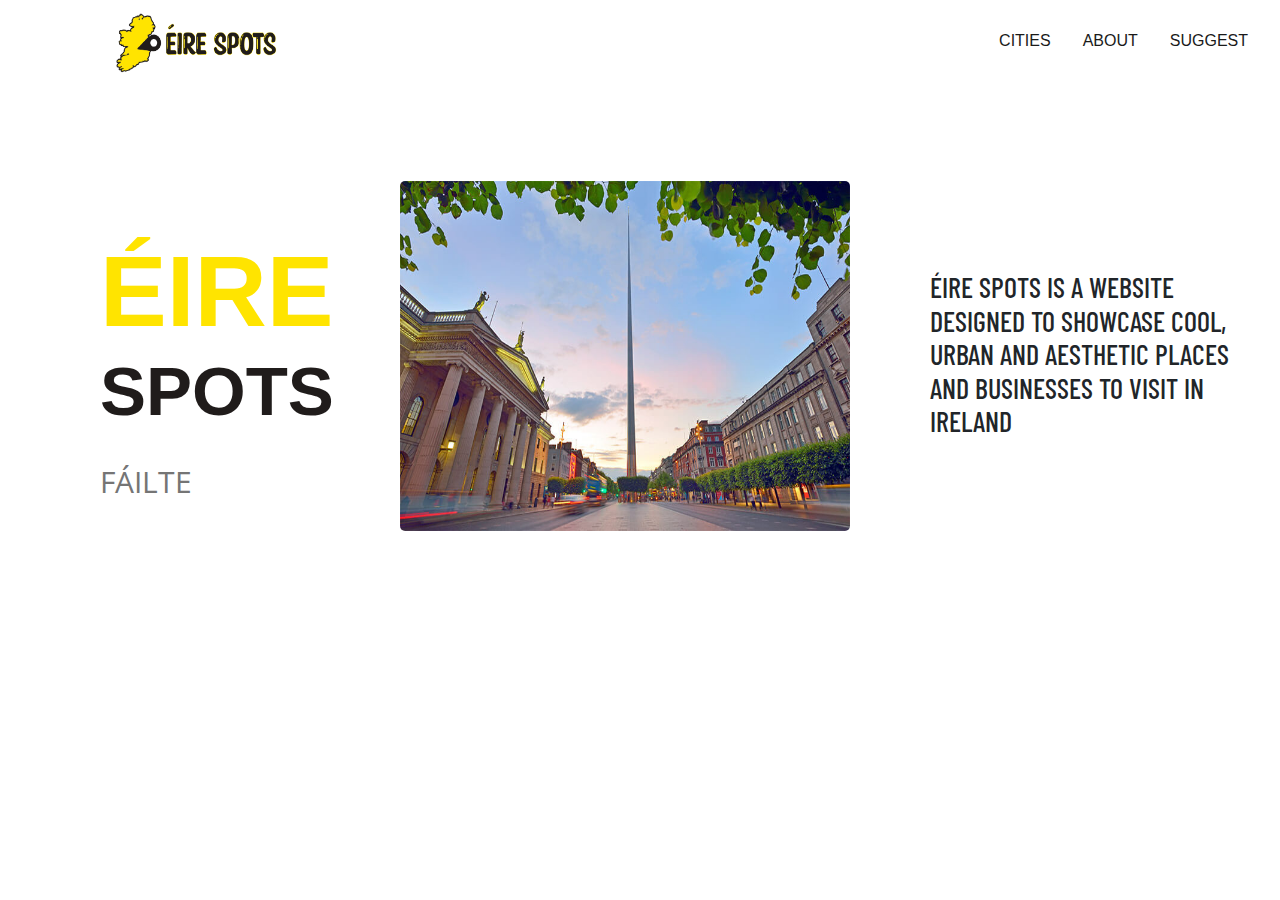
<file: index.html>
<!DOCTYPE html>
    <html lang="en">
	    <head>
            <link href="https://fonts.googleapis.com/css2?family=Open+Sans+Condensed:wght@300&display=swap" rel="stylesheet">
            <link href="https://fonts.googleapis.com/css2?family=Barlow+Condensed:wght@100&display=swap" rel="stylesheet">       
            <link rel="icon" href="logo.png">
	    	<title>Éire spots | Home</title>
	    	<meta charset="UTF-8">
            <meta http-equiv="X-UA-Compatible" content="IE=edge">
            <meta name="viewport" content="width=device-width, initial-scale=1">
		    <link rel="stylesheet" href="style.css">
            <link rel="stylesheet" href="https://cdn.jsdelivr.net/npm/bootstrap@4.5.3/dist/css/bootstrap.min.css">
		    <script src="nav.js" defer=></script>
	    </head>
	
	    <body>
		    <nav class="navbar">
                <a href="index.html"> <div class="brand-title"> <img class="logo" src="mainlogo.png"> </img> </div> </a>
			    <a href="#" class="toggle-button">
				    <span class="bar"></span>
				    <span class="bar"></span>
				    <span class="bar"></span>
			    </a>
			    <div class="navbar-links">
				    <ul>
					    <li> <a href="city.html">CITIES</a> </li>
					    <li> <a href="about.html">ABOUT </a> </li>
					    <li> <a href="suggest.html">SUGGEST</a> </li>
				    </ul>
		    </nav>

            
                    <div class="maintextdiv">
                        <h1 class="bothtext"><span class="eire"> ÉIRE</span> <br> <span class="spots"> SPOTS</span></h1>
                        <p class="failte"> FÁILTE</p>
                    </div>
                    <div class="imgdiv">
                        <img class="homeimg" src="home.jpg"> </img>
                    </div>
                        <div class="homeparadiv">
                             <h3 class="homeparatext">Éire spots is a website designed to showcase cool, urban and aesthetic places and businesses to visit in Ireland</h3>
                        </div>
                    </div>
	    </body>
	
</html>
</file>
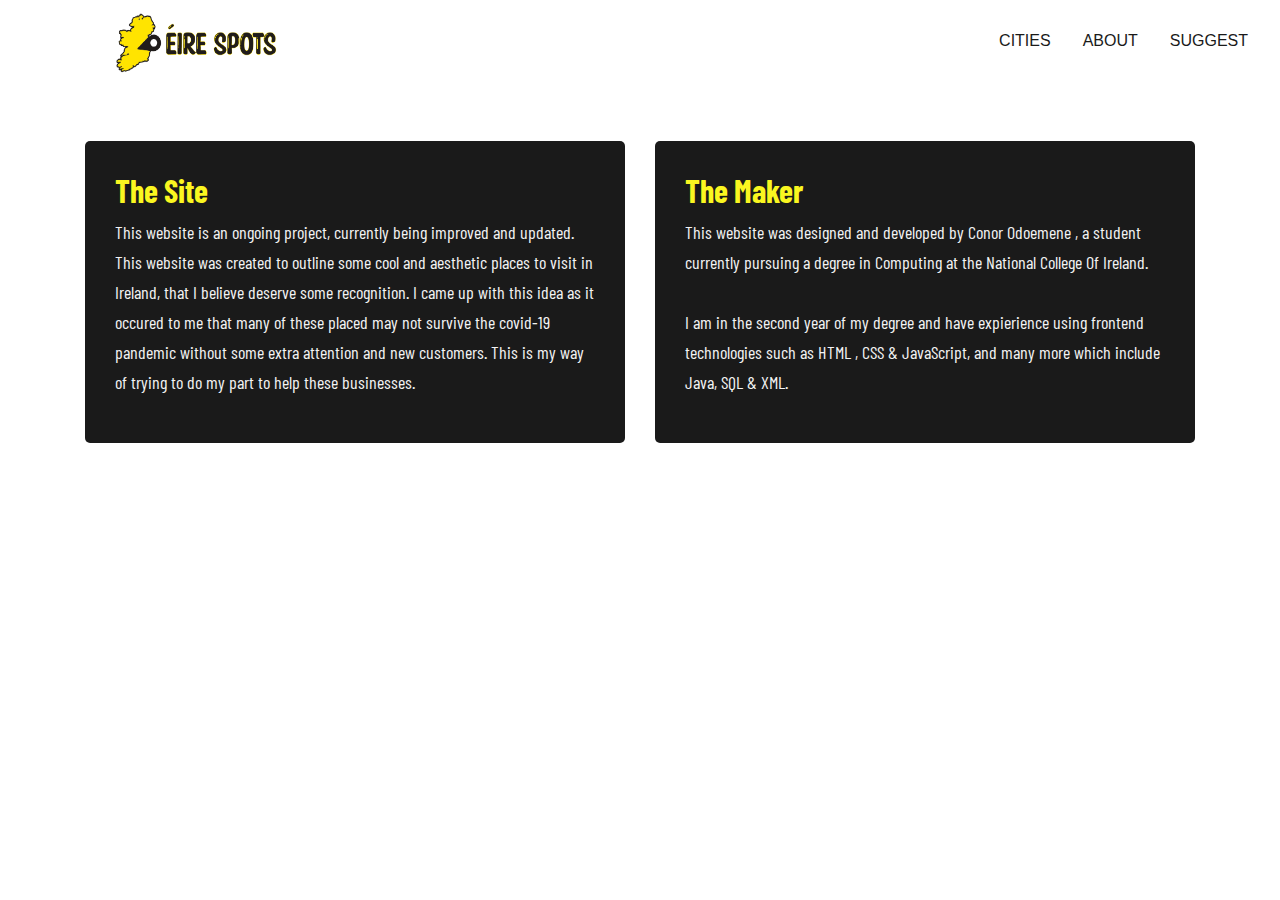
<file: about.html>
<!DOCTYPE html>
    <html lang="en">
	    <head>
            <link href="https://fonts.googleapis.com/css2?family=Barlow+Condensed&display=swap" rel="stylesheet">
            <link href="https://fonts.googleapis.com/css2?family=Barlow+Condensed:wght@100&display=swap" rel="stylesheet">       
            <link rel="icon" href="logo.png">
	    	<title>Éire spots | About</title>
	    	<meta charset="UTF-8">
            <meta http-equiv="X-UA-Compatible" content="IE=edge">
            <meta name="viewport" content="width=device-width, initial-scale=1">
		    <link rel="stylesheet" href="about.css">
            <link rel="stylesheet" href="https://cdn.jsdelivr.net/npm/bootstrap@4.5.3/dist/css/bootstrap.min.css">
		    <script src="nav.js" defer=></script>
	    </head>
	
	    <body>
		    <nav class="navbar">
			   <a href="index.html"> <div class="brand-title"> <img class="logo" src="mainlogo.png"> </img> </div> </a>
			    <a href="#" class="toggle-button">
				    <span class="bar"></span>
				    <span class="bar"></span>
				    <span class="bar"></span>
			    </a>
			    <div class="navbar-links">
				    <ul>
					    <li> <a href="city.html">CITIES</a> </li>
					    <li> <a href="about.html">ABOUT </a> </li>
					    <li> <a href="suggest.html">SUGGEST</a> </li>
				    </ul>
		    </nav>

            <div class="container">
                <div class="row">
                    <div class="col-sm-6">
                        <div class="left">
                            <h2>The Site</h2>   
                            <p>This website is an ongoing project, currently being improved and updated. This website was created  to outline some cool and aesthetic places to visit in Ireland, that I believe deserve some recognition. I came up with this idea as it occured to me that many of these placed may not survive the covid-19 pandemic without some extra attention and new customers. This is my way of trying to do my part to help these businesses.</p>
                        </div>
                    </div>
    
                    <div class="col-sm-6">
                        <div class="right">
                            <h2>The Maker</h2>
                            <p>This website was designed and developed by Conor Odoemene , a student currently pursuing a degree in Computing at the National College Of Ireland.<br><br> I am in the second year of my degree and have expierience using frontend technologies such as HTML , CSS & JavaScript, and many more which include Java, SQL & XML. </p>
                        </div>
                    </div>
                </div>
            </div>

	    </body>
	
</html>
</file>
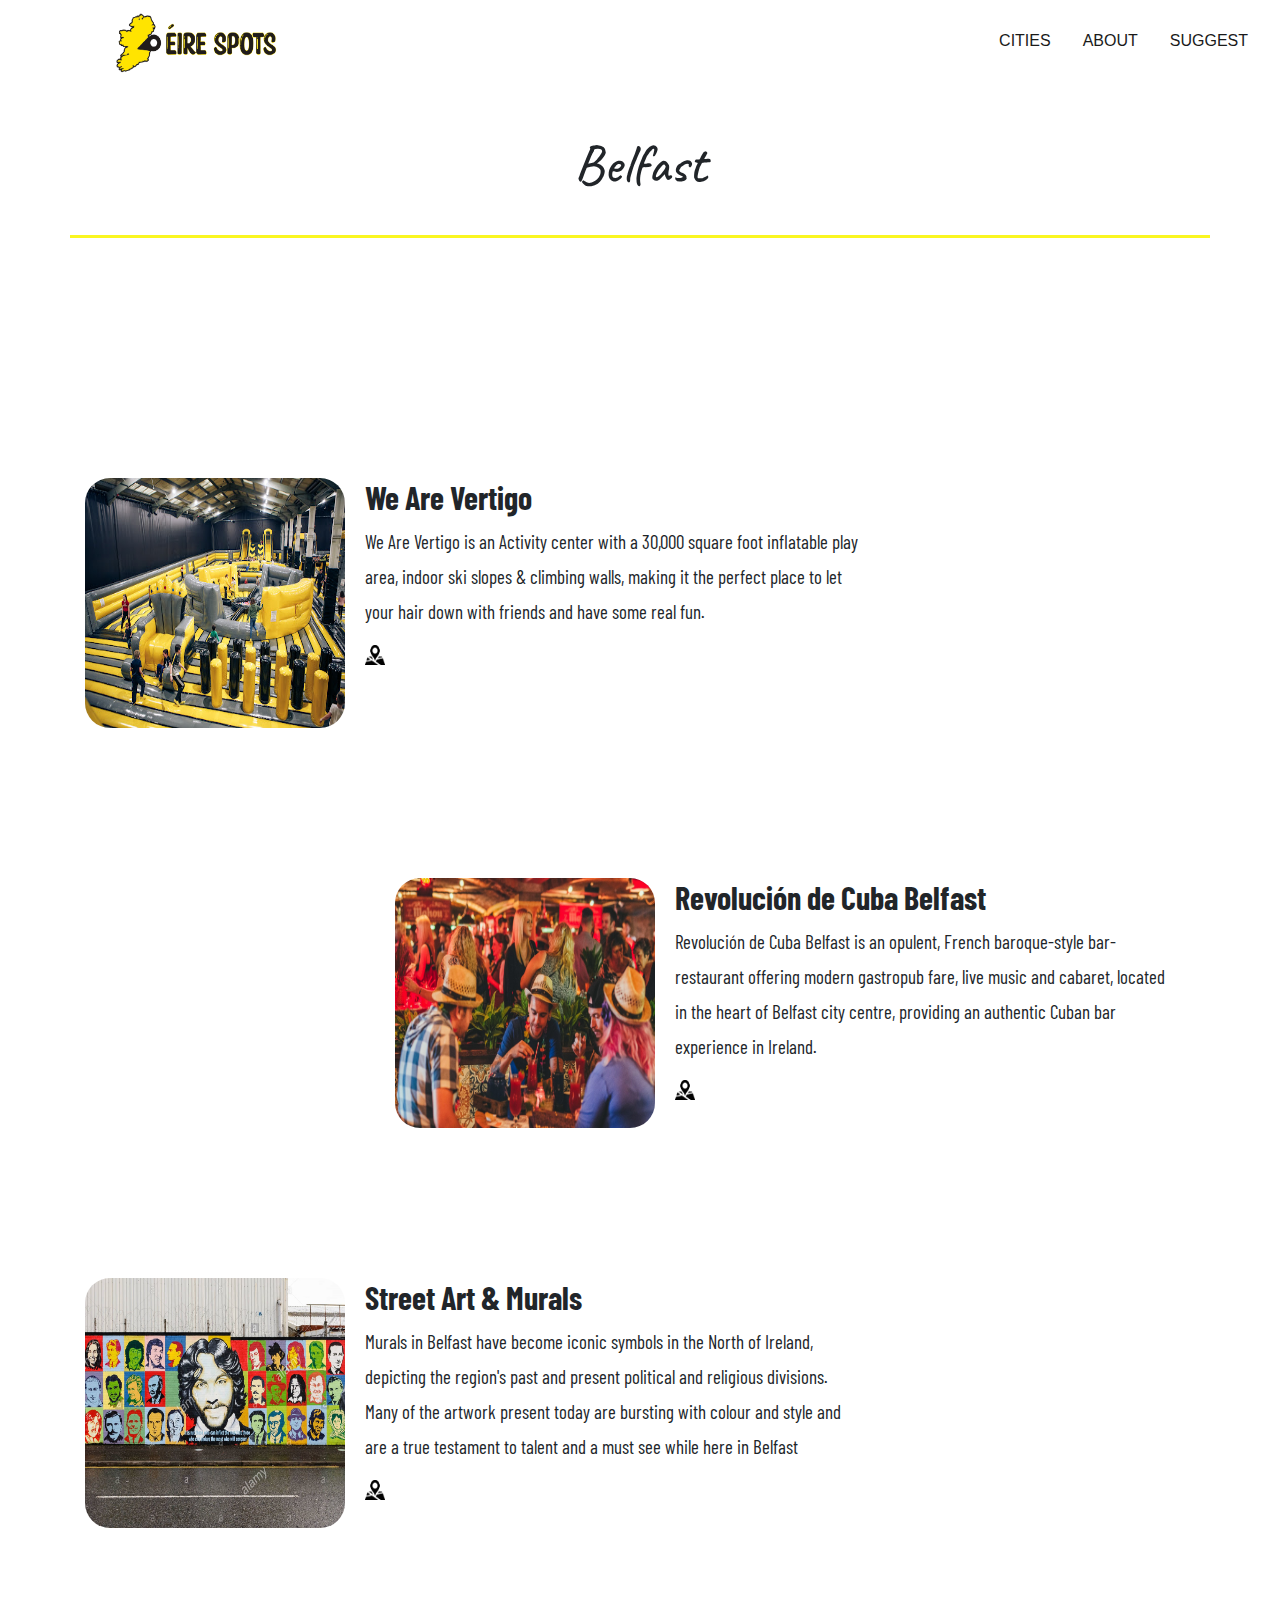
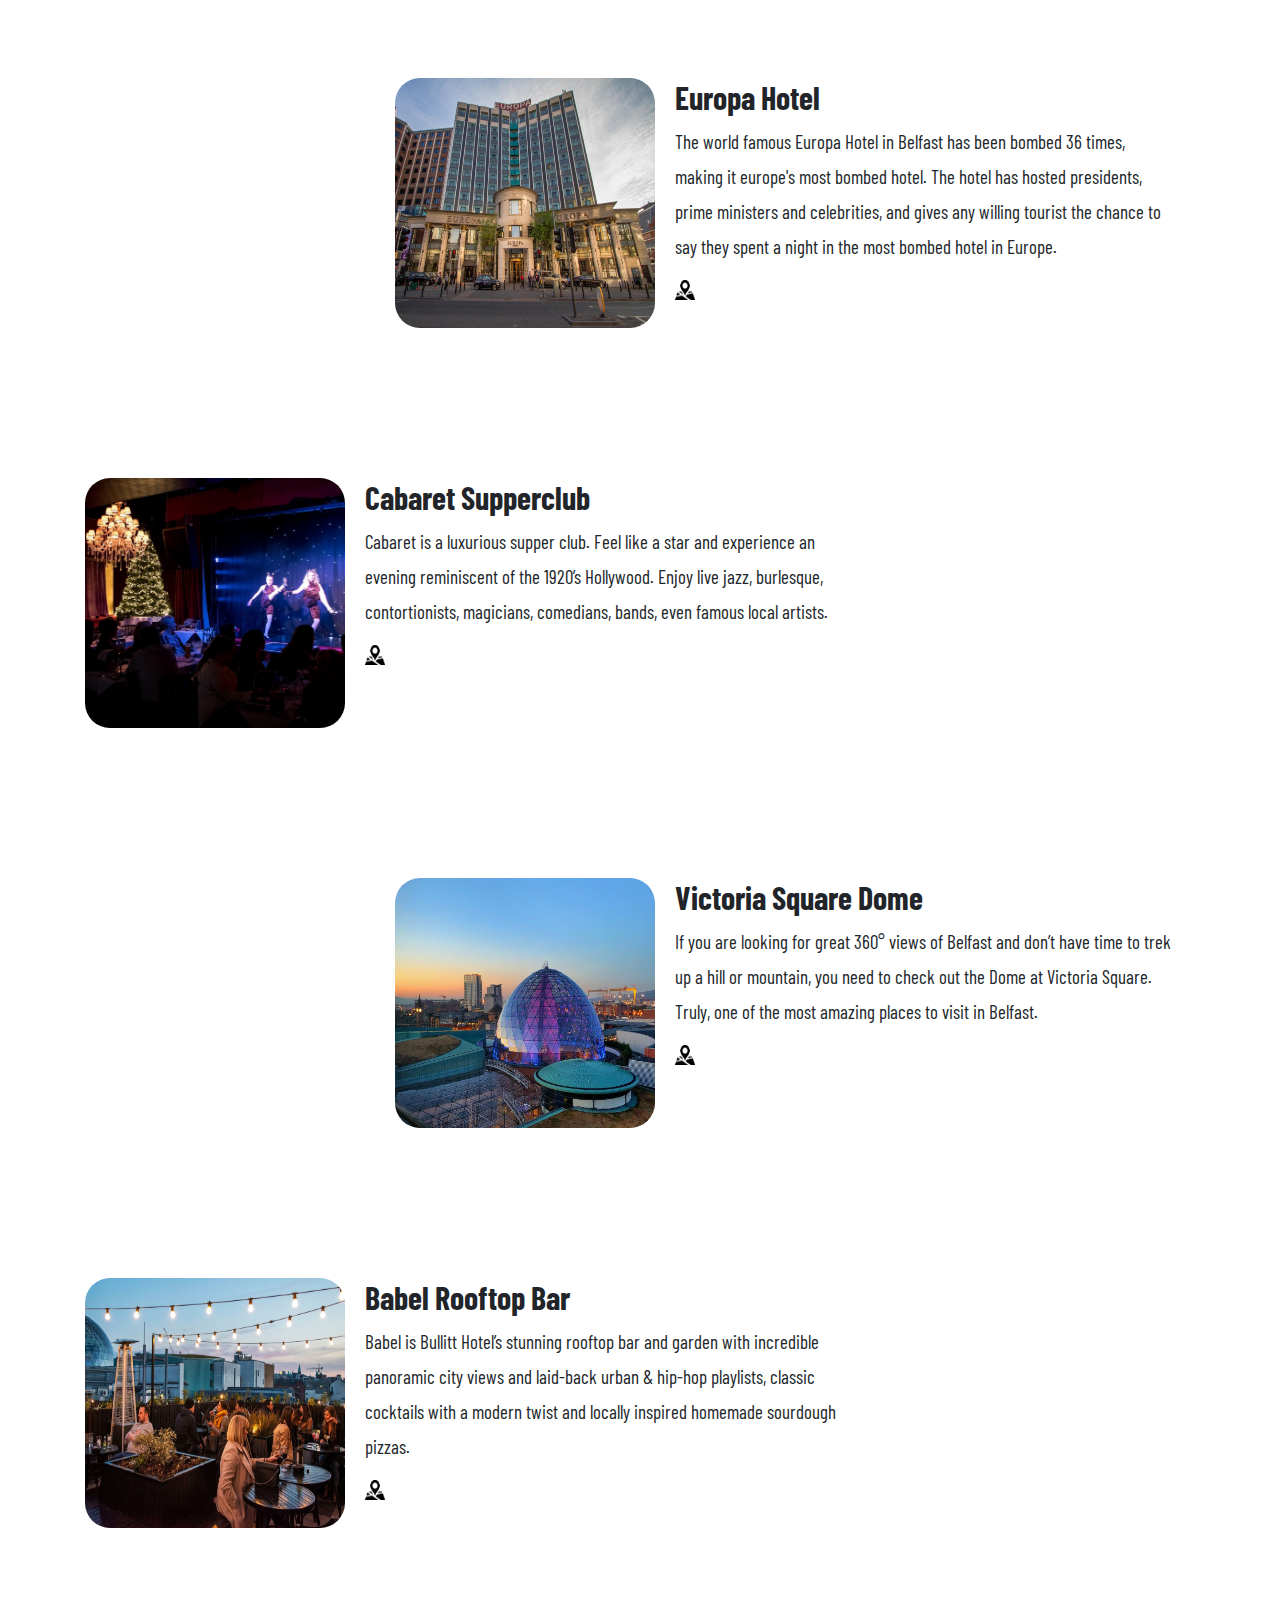
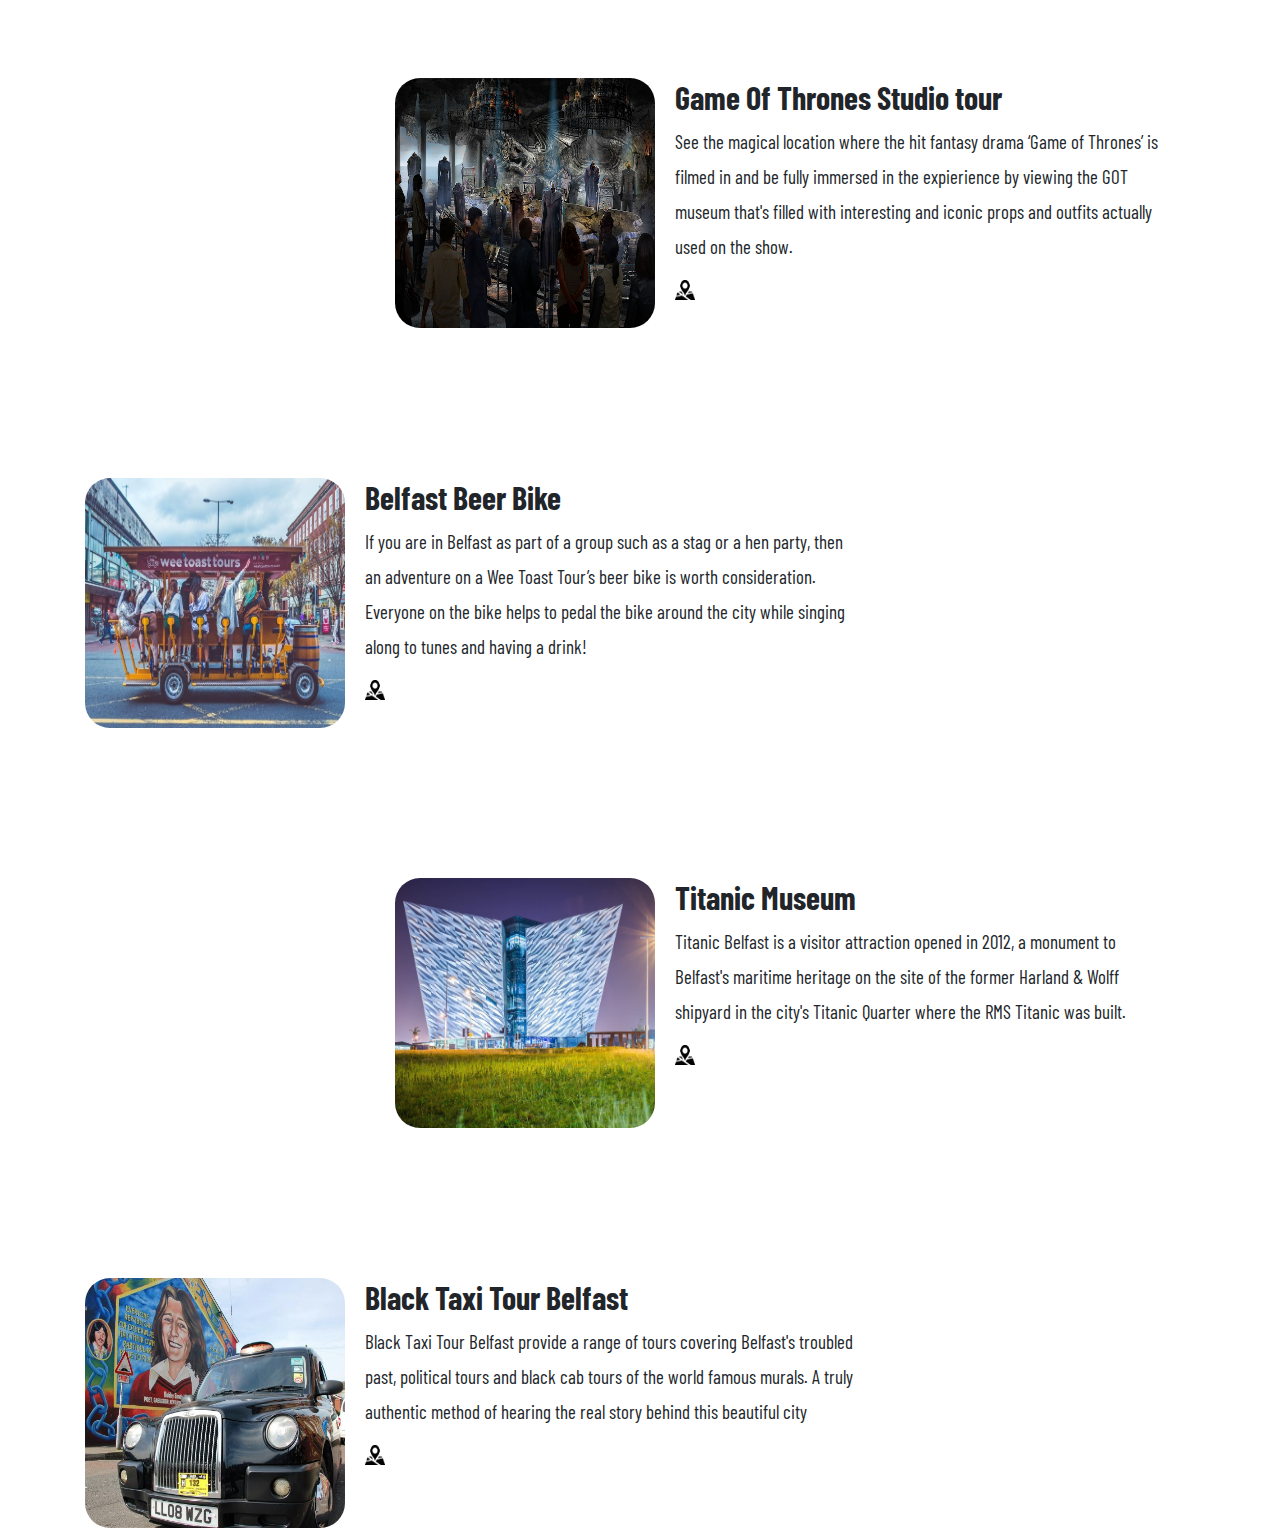
<file: belfast.html>
<!DOCTYPE html>
    <html lang="en">
	    <head>
            <link href="https://fonts.googleapis.com/css2?family=Barlow+Condensed&display=swap" rel="stylesheet">
            <link href="https://fonts.googleapis.com/css2?family=Barlow+Condensed:wght@100&display=swap" rel="stylesheet">       
            <link rel="icon" href="logo.png">
	    	<title>Éire spots | Belfast </title>
	    	<meta charset="UTF-8">
            <meta http-equiv="X-UA-Compatible" content="IE=edge">
            <meta name="viewport" content="width=device-width, initial-scale=1">
		    <link rel="stylesheet" href="belfast.css">
            <link rel="stylesheet" href="https://cdn.jsdelivr.net/npm/bootstrap@4.5.3/dist/css/bootstrap.min.css">
		    <script src="nav.js" defer=></script>
	    </head>
	
	    <body> 
		    <nav class="navbar">
			   <a href="index.html"> <div class="brand-title"> <img class="logo" src="mainlogo.png"> </img> </div> </a>
			    <a href="#" class="toggle-button">
				    <span class="bar"></span>
				    <span class="bar"></span>
				    <span class="bar"></span>
			    </a>
			    <div class="navbar-links">
				    <ul>
					    <li> <a href="city.html">CITIES</a> </li>
					    <li> <a href="about.html">ABOUT </a> </li>
					    <li> <a href="suggest.html">SUGGEST</a> </li>
				    </ul>
		    </nav>

            <div class="container">
                <div class="row top">
                    <div class="dublin col-sm-12">
                        <h1>Belfast</h1>
                    </div>
                </div>

                        <div class="vertigo innerdiv">
                            <img class="vertigoimg imgs" src="vertigo.jpg">
                            <h2>We Are Vertigo</h2>
                            <p>We Are Vertigo is an Activity center with a 30,000 square foot inflatable play area, indoor ski slopes & climbing walls, making it the perfect place to let your hair down with friends and have some real fun.</p>
                            <a href="#"> <img class="pinimg" src="pin.png"> </a>
                        </div>

                
                        <div class="cuba innerdiv">
                            <img class="cubaimg imgs" src="cuba.jpg">
                            <h2>Revolución de Cuba Belfast</h2>
                            <p>Revolución de Cuba Belfast is an opulent, French baroque-style bar-restaurant offering modern gastropub fare, live music and cabaret, located in the heart of Belfast city centre, providing an authentic Cuban bar experience in Ireland.</p>
                            <a href="#"> <img class="pinimg" src="pin.png"> </a>
                        </div>


                        <div class="murals innerdiv">
                            <img class="muralsimg imgs" src="murals.jpg">
                            <h2>Street Art & Murals</h2>
                            <p>Murals in Belfast have become iconic symbols in the North of Ireland, depicting the region's past and present political and religious divisions. Many of the artwork present today are bursting with colour and style and are a true testament to talent and a must see while here in Belfast</p>
                            <a href="#"> <img class="pinimg" src="pin.png"> </a>
                        </div>

                        <div class="europa innerdiv">
                            <img class="europaimg imgs" src="europa.jpg">
                            <h2>Europa Hotel</h2>
                            <p>The world famous Europa Hotel in Belfast has been bombed 36 times, making it europe's most bombed hotel. The hotel has hosted presidents, prime ministers and celebrities, and gives any willing tourist the chance to say they spent a night in the most bombed hotel in Europe.</p>
                            <a href="#"> <img class="pinimg" src="pin.png"> </a>
                        </div>

                        <div class="cabaret innerdiv">
                            <img class="cabaretimg imgs" src="cabaret.jpg">
                            <h2>Cabaret Supperclub</h2>
                            <p>Cabaret is a luxurious supper club. Feel like a star and experience an evening reminiscent of the 1920’s Hollywood. Enjoy live jazz, burlesque, contortionists, magicians, comedians, bands, even famous local artists.</p>
                            <a href="#"> <img class="pinmar pinimg" src="pin.png"> </a>
                        </div>

                        <div class="dome innerdiv">
                            <img class="domeimg imgs" src="dome.jpg">
                            <h2>Victoria Square Dome</h2>
                            <p>If you are looking for great 360° views of Belfast and don’t have time to trek up a hill or mountain, you need to check out the Dome at Victoria Square. Truly, one of the most amazing places to visit in Belfast.</p>
                            <a href="#"> <img class="pinmar pinimg" src="pin.png"> </a>
                        </div>

                        <div class="babel innerdiv">
                            <img class="babelimg imgs" src="babel.jpg">
                            <h2>Babel Rooftop Bar</h2>
                            <p>Babel is Bullitt Hotel’s stunning rooftop bar and garden with incredible panoramic city views and laid-back urban & hip-hop playlists, classic cocktails with a modern twist and locally inspired homemade sourdough pizzas.</p>
                            <a href="#"> <img class="pinmar pinimg" src="pin.png"> </a>
                        </div>

                        <div class="got innerdiv">
                            <img class="gotimg imgs" src="got.png">
                            <h2>Game Of Thrones Studio tour</h2>
                            <p>See the magical location where the hit fantasy drama ‘Game of Thrones’ is filmed in and be fully immersed in the expierience by viewing the GOT museum that's filled with interesting and iconic props and outfits actually used on the show.</p>
                            <a href="#"> <img class="pinimg" src="pin.png"> </a>
                        </div>

                        <div class="bike innerdiv">
                            <img class="bikeimg imgs" src="bike.jpg">
                            <h2>Belfast Beer Bike</h2>
                            <p>If you are in Belfast as part of a group such as a stag or a hen party, then an adventure on a Wee Toast Tour’s beer bike is worth consideration. Everyone on the bike helps to pedal the bike around the city while singing along to tunes and having a drink!</p>
                            <a href="#"> <img class="pinimg" src="pin.png"> </a>
                        </div>

                        <div class="titanic innerdiv">
                            <img class="titanicimg imgs" src="titanic.jpg">
                            <h2>Titanic Museum</h2>
                            <p>Titanic Belfast is a visitor attraction opened in 2012, a monument to Belfast's maritime heritage on the site of the former Harland & Wolff shipyard in the city's Titanic Quarter where the RMS Titanic was built.</p>
                            <a href="#"> <img class="pinimg" src="pin.png"> </a>
                        </div>

                        <div class="cab innerdiv">
                            <img class="cabimg imgs" src="cab.jpg">
                            <h2>Black Taxi Tour Belfast</h2>
                            <p>Black Taxi Tour Belfast provide a range of tours covering Belfast's troubled past, political tours and black cab tours of the world famous murals. A truly authentic method of hearing the real story behind this beautiful city</p>
                            <a href="#"> <img class="pinimg" src="pin.png"> </a>
                        </div>

            </div>
	    </body>
	
</html>
</file>
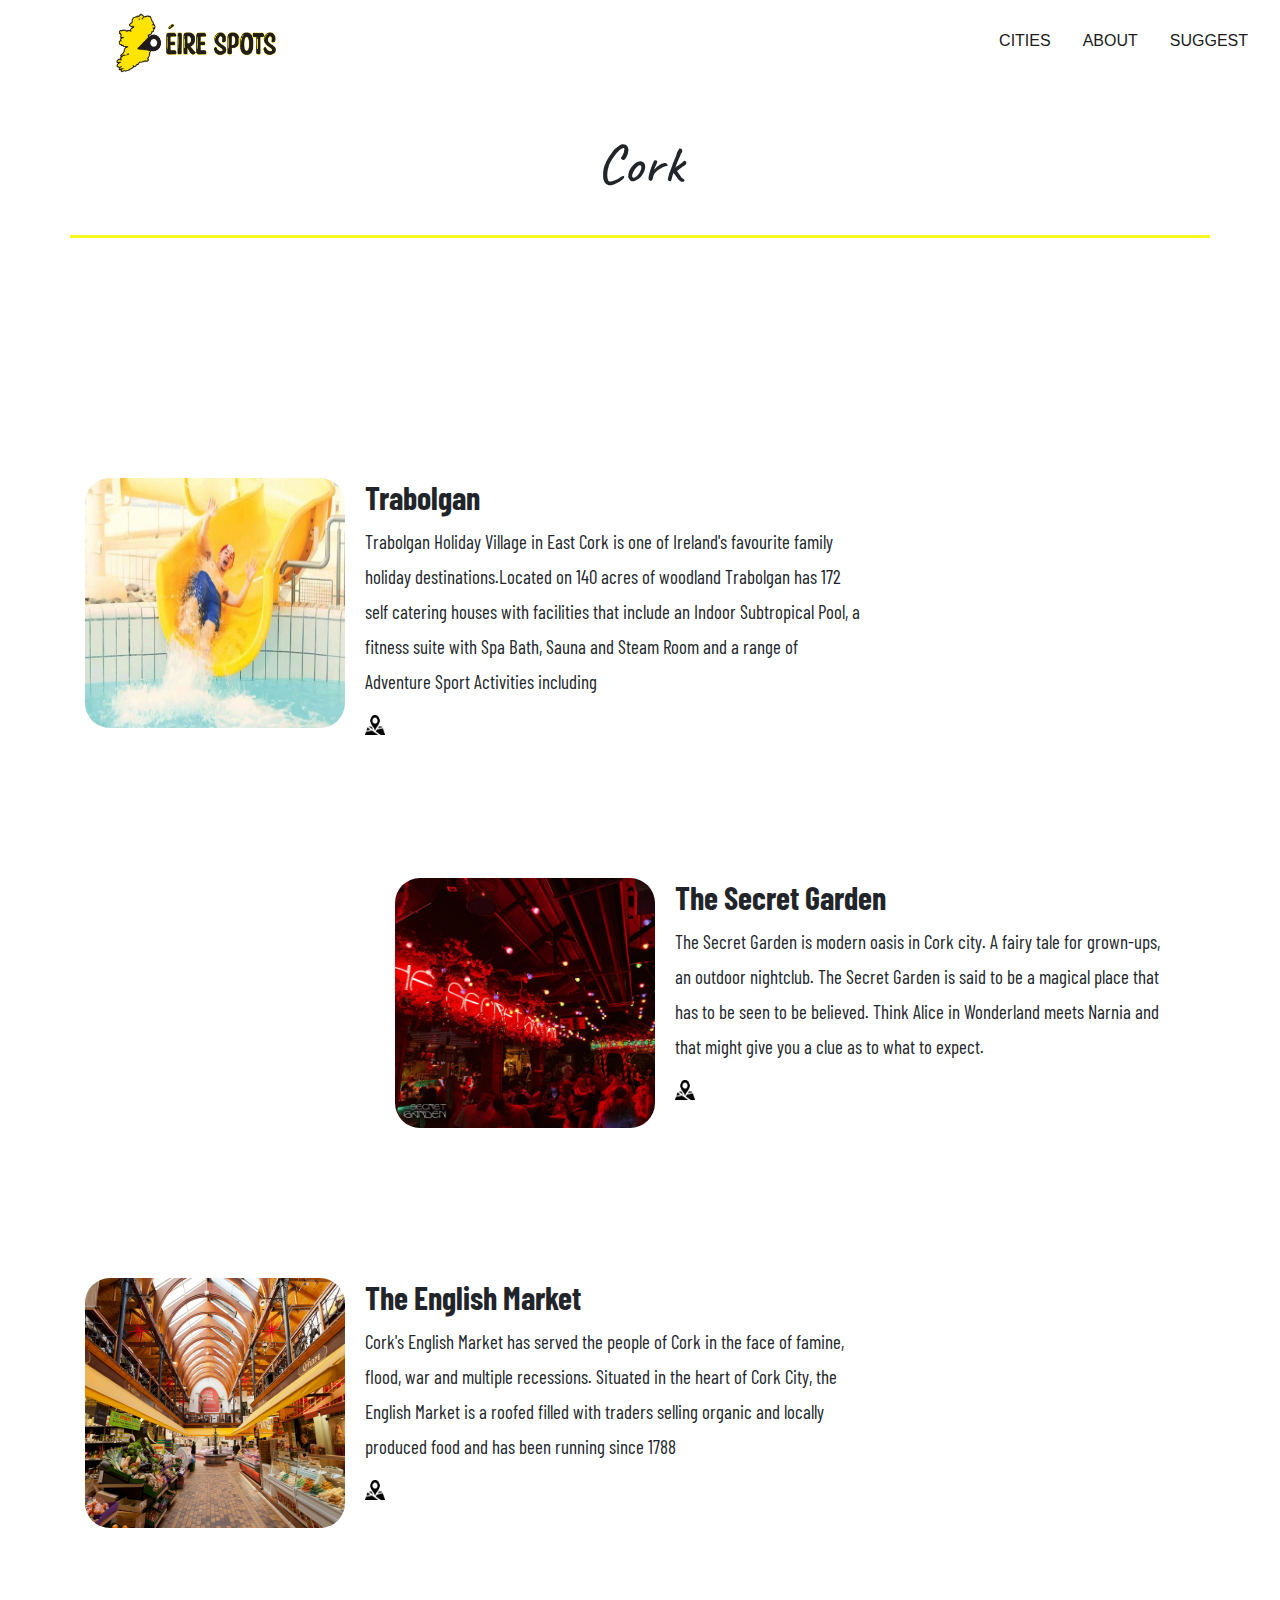
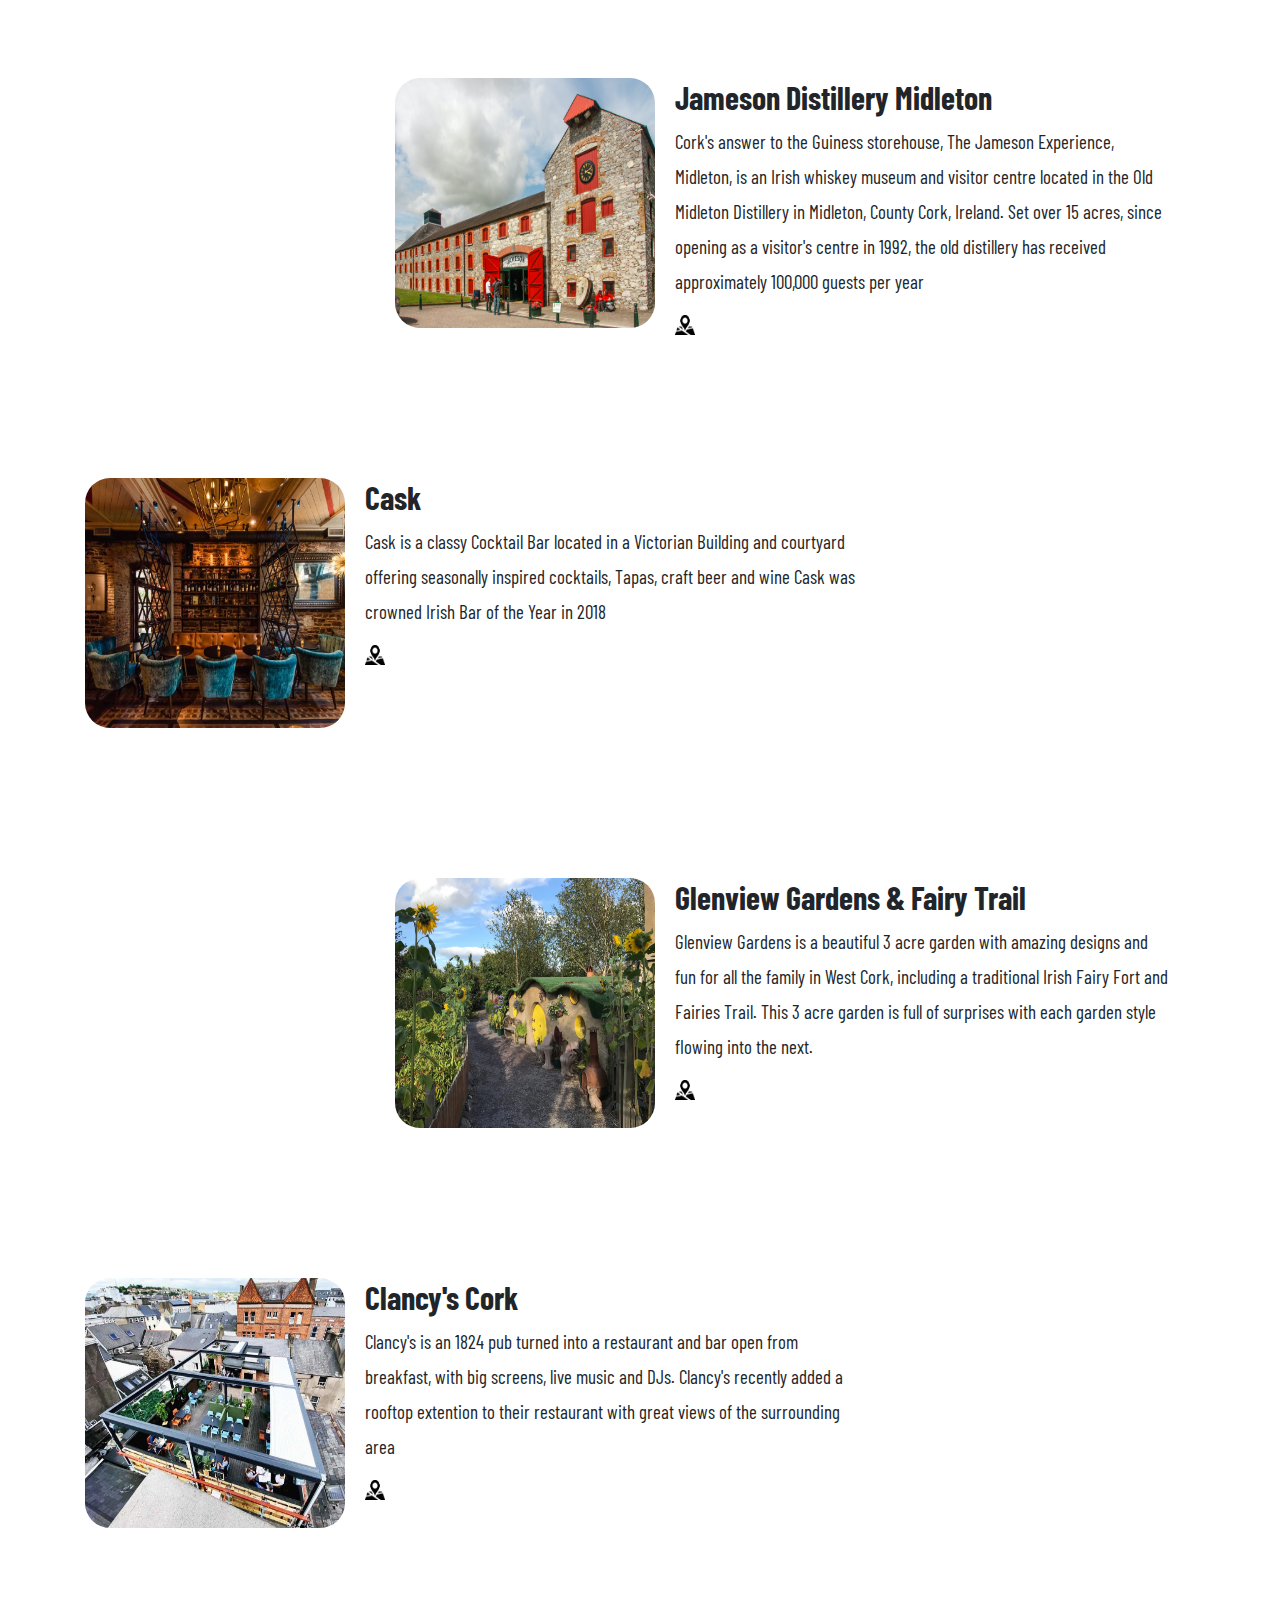
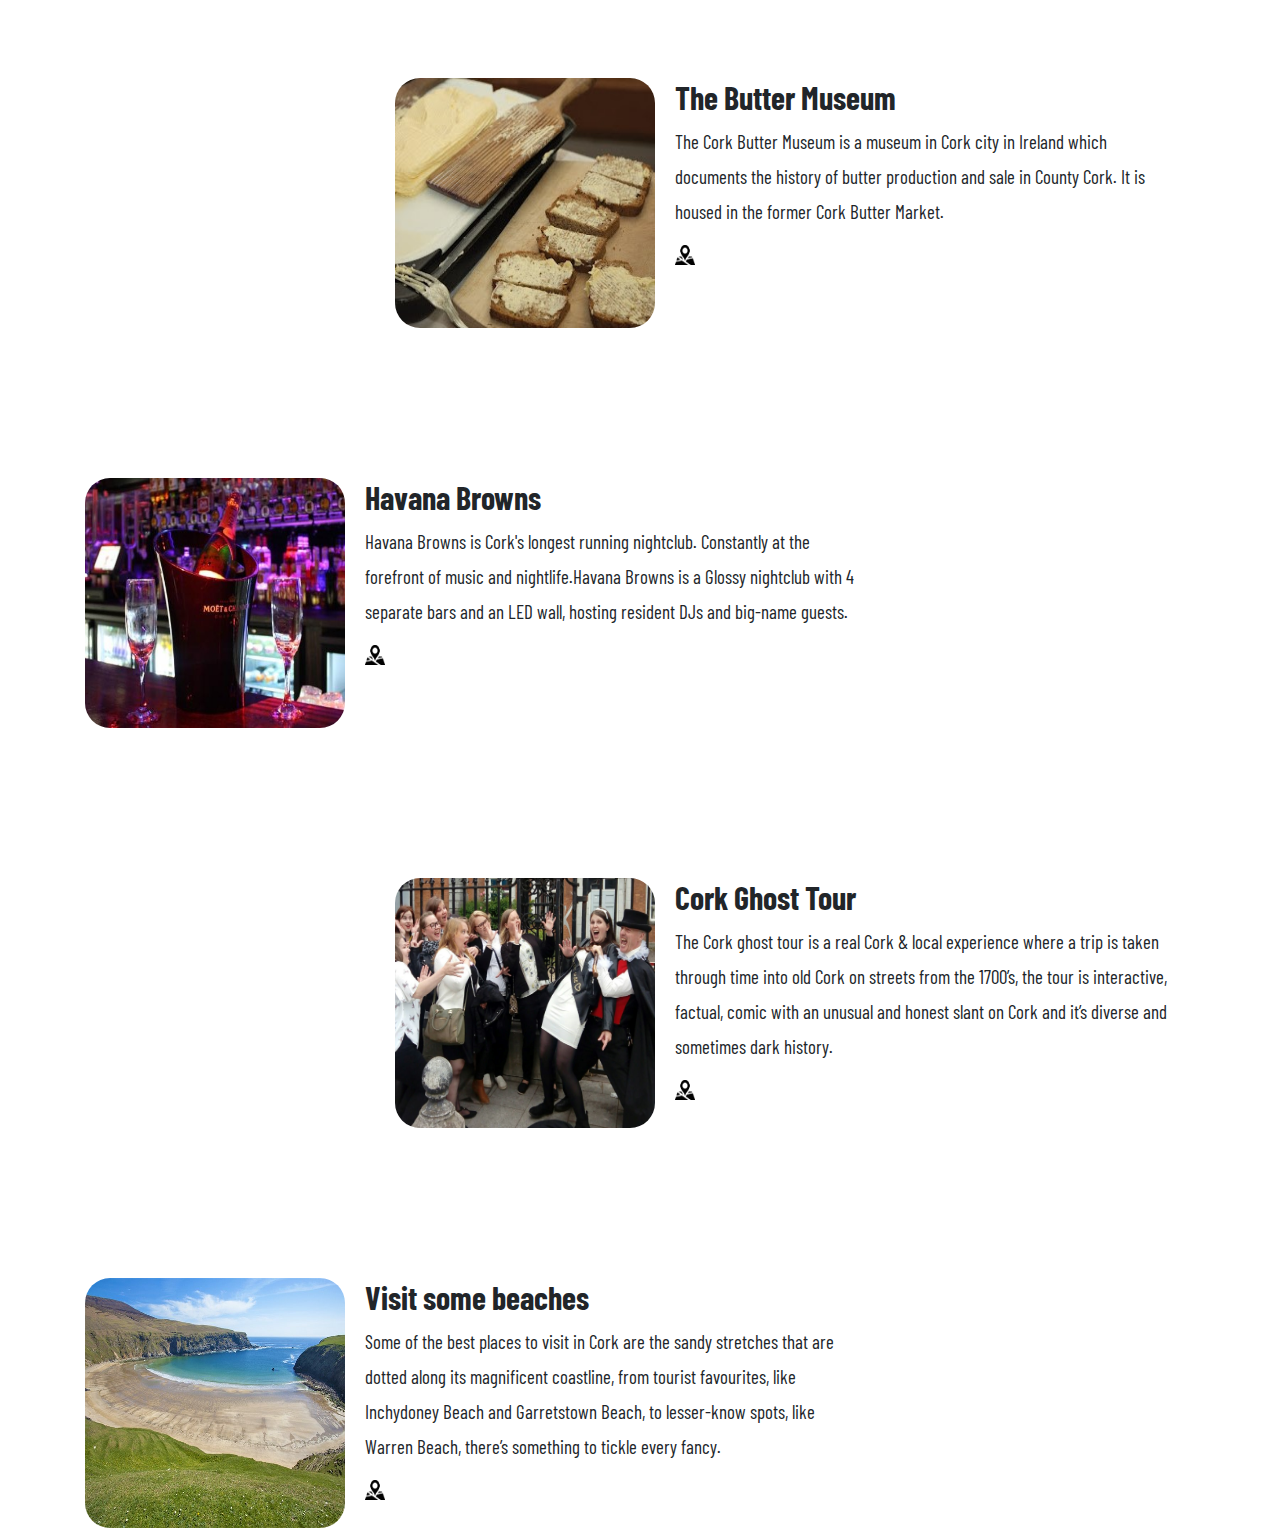
<file: cork.html>
<!DOCTYPE html>
<html lang="en">

<head>
    <link href="https://fonts.googleapis.com/css2?family=Barlow+Condensed&display=swap" rel="stylesheet">
    <link href="https://fonts.googleapis.com/css2?family=Barlow+Condensed:wght@100&display=swap" rel="stylesheet">
    <link rel="icon" href="logo.png">
    <title>Éire spots | Cork </title>
    <meta charset="UTF-8">
    <meta http-equiv="X-UA-Compatible" content="IE=edge">
    <meta name="viewport" content="width=device-width, initial-scale=1">
    <link rel="stylesheet" href="cork.css">
    <link rel="stylesheet" href="https://cdn.jsdelivr.net/npm/bootstrap@4.5.3/dist/css/bootstrap.min.css">
    <script src="nav.js" defer=></script>
</head>

<body>
    <nav class="navbar">
        <a href="index.html">
            <div class="brand-title"> <img class="logo" src="mainlogo.png"> </img> </div>
        </a>
        <a href="#" class="toggle-button">
            <span class="bar"></span>
            <span class="bar"></span>
            <span class="bar"></span>
        </a>
        <div class="navbar-links">
            <ul>
                <li> <a href="city.html">CITIES</a> </li>
                <li> <a href="about.html">ABOUT </a> </li>
                <li> <a href="suggest.html">SUGGEST</a> </li>
            </ul>
    </nav>

    <div class="container">
        <div class="row top">
            <div class="dublin col-sm-12">
                <h1>Cork</h1>
            </div>
        </div>

        <div class="trab innerdiv">
            <img class="trabimg imgs" src="trab.jpg">
            <h2>Trabolgan</h2>
            <p>Trabolgan Holiday Village in East Cork is one of Ireland's favourite family holiday destinations.Located
                on 140 acres of woodland Trabolgan has 172 self catering houses with facilities that include an Indoor
                Subtropical Pool, a fitness suite with Spa Bath, Sauna and Steam Room and a range of Adventure Sport
                Activities including
            </p>
            <a href="#"> <img class="pinimg" src="pin.png"> </a>
        </div>


        <div class="secret innerdiv">
            <img class="secretimg imgs" src="secret.jpg">
            <h2>The Secret Garden</h2>
            <p>The Secret Garden is modern oasis in Cork city. A fairy tale for grown-ups, an outdoor nightclub. The
                Secret Garden is said to be a magical place that has to be seen to be believed. Think Alice in
                Wonderland meets Narnia and that might give you a clue as to what to expect.</p>
            <a href="#"> <img class="pinimg" src="pin.png"> </a>
        </div>


        <div class="english innerdiv">
            <img class="englishimg imgs" src="english.jpg">
            <h2>The English Market</h2>
            <p>Cork's English Market has served the people of Cork in the face of famine, flood, war and multiple
                recessions. Situated in the heart of Cork City, the English Market is a roofed filled with traders
                selling organic and locally produced food and has been
                running since 1788</p>
            <a href="#"> <img class="pinimg" src="pin.png"> </a>
        </div>

        <div class="james innerdiv">
            <img class="jamesimg imgs" src="james.jpg">
            <h2>Jameson Distillery Midleton</h2>
            <p>Cork's answer to the Guiness storehouse, The Jameson Experience, Midleton, is an Irish whiskey museum and
                visitor centre located in the Old Midleton Distillery in Midleton, County Cork, Ireland. Set over 15
                acres, since opening as a visitor's centre in 1992, the old distillery has received approximately
                100,000 guests per year</p>
            <a href="#"> <img class="pinimg" src="pin.png"> </a>
        </div>

        <div class="cask innerdiv">
            <img class="caskimg imgs" src="cask.jpg">
            <h2>Cask</h2>
            <p>Cask is a classy Cocktail Bar located in a Victorian Building and courtyard offering seasonally inspired
                cocktails, Tapas, craft beer and wine Cask was crowned Irish Bar of the Year in 2018</p>
            <a href="#"> <img class="pinmar pinimg" src="pin.png"> </a>
        </div>

        <div class="fairy innerdiv">
            <img class="fairyimg imgs" src="fairy.jpg">
            <h2>Glenview Gardens & Fairy Trail</h2>
            <p>Glenview Gardens is a beautiful 3 acre garden with amazing designs and fun for all the family in West
                Cork, including a traditional Irish Fairy Fort and Fairies Trail. This 3 acre garden is full of
                surprises with each garden style flowing into the next.</p>
            <a href="#"> <img class="pinmar pinimg" src="pin.png"> </a>
        </div>

        <div class="clancys innerdiv">
            <img class="clancysimg imgs" src="clancys.jpg">
            <h2>Clancy's Cork</h2>
            <p>Clancy's is an 1824 pub turned into a restaurant and bar open from breakfast, with big screens, live
                music and DJs. Clancy's recently added a rooftop extention to their restaurant with great views of the
                surrounding area</p>
            <a href="#"> <img class="pinmar pinimg" src="pin.png"> </a>
        </div>

        <div class="butter innerdiv">
            <img class="butterimg imgs" src="butter.jpg">
            <h2>The Butter Museum</h2>
            <p>The Cork Butter Museum is a museum in Cork city in Ireland which documents the history of butter
                production and sale in County Cork. It is housed in the former Cork Butter Market.</p>
            <a href="#"> <img class="pinimg" src="pin.png"> </a>
        </div>

        <div class="havana innerdiv">
            <img class="havanaimg imgs" src="havana.jpg">
            <h2>Havana Browns</h2>
            <p>Havana Browns is Cork's longest running nightclub. Constantly at the forefront of music and
                nightlife.Havana Browns is a Glossy nightclub with 4 separate bars and an LED wall, hosting resident DJs
                and big-name guests.
            </p>
            <a href="#"> <img class="pinimg" src="pin.png"> </a>
        </div>

        <div class="ghost innerdiv">
            <img class="ghostimg imgs" src="ghost.jpg">
            <h2>Cork Ghost Tour</h2>
            <p>The Cork ghost tour is a real Cork & local experience where a trip is taken through time into old Cork on
                streets from the 1700’s, the tour is interactive, factual, comic with an unusual and honest slant on
                Cork and it’s diverse and sometimes dark history.</p>
            <a href="#"> <img class="pinimg" src="pin.png"> </a>
        </div>

        <div class="beach innerdiv">
            <img class="beachimg imgs" src="beach.jpg">
            <h2>Visit some beaches</h2>
            <p>Some of the best places to visit in Cork are the sandy stretches that are dotted along its magnificent
                coastline, from tourist favourites, like Inchydoney Beach and Garretstown Beach, to lesser-know spots,
                like Warren Beach, there’s something to tickle every fancy.</p>
            <a href="#"> <img class="pinimg" src="pin.png"> </a>
        </div>

    </div>
</body>

</html>
</file>
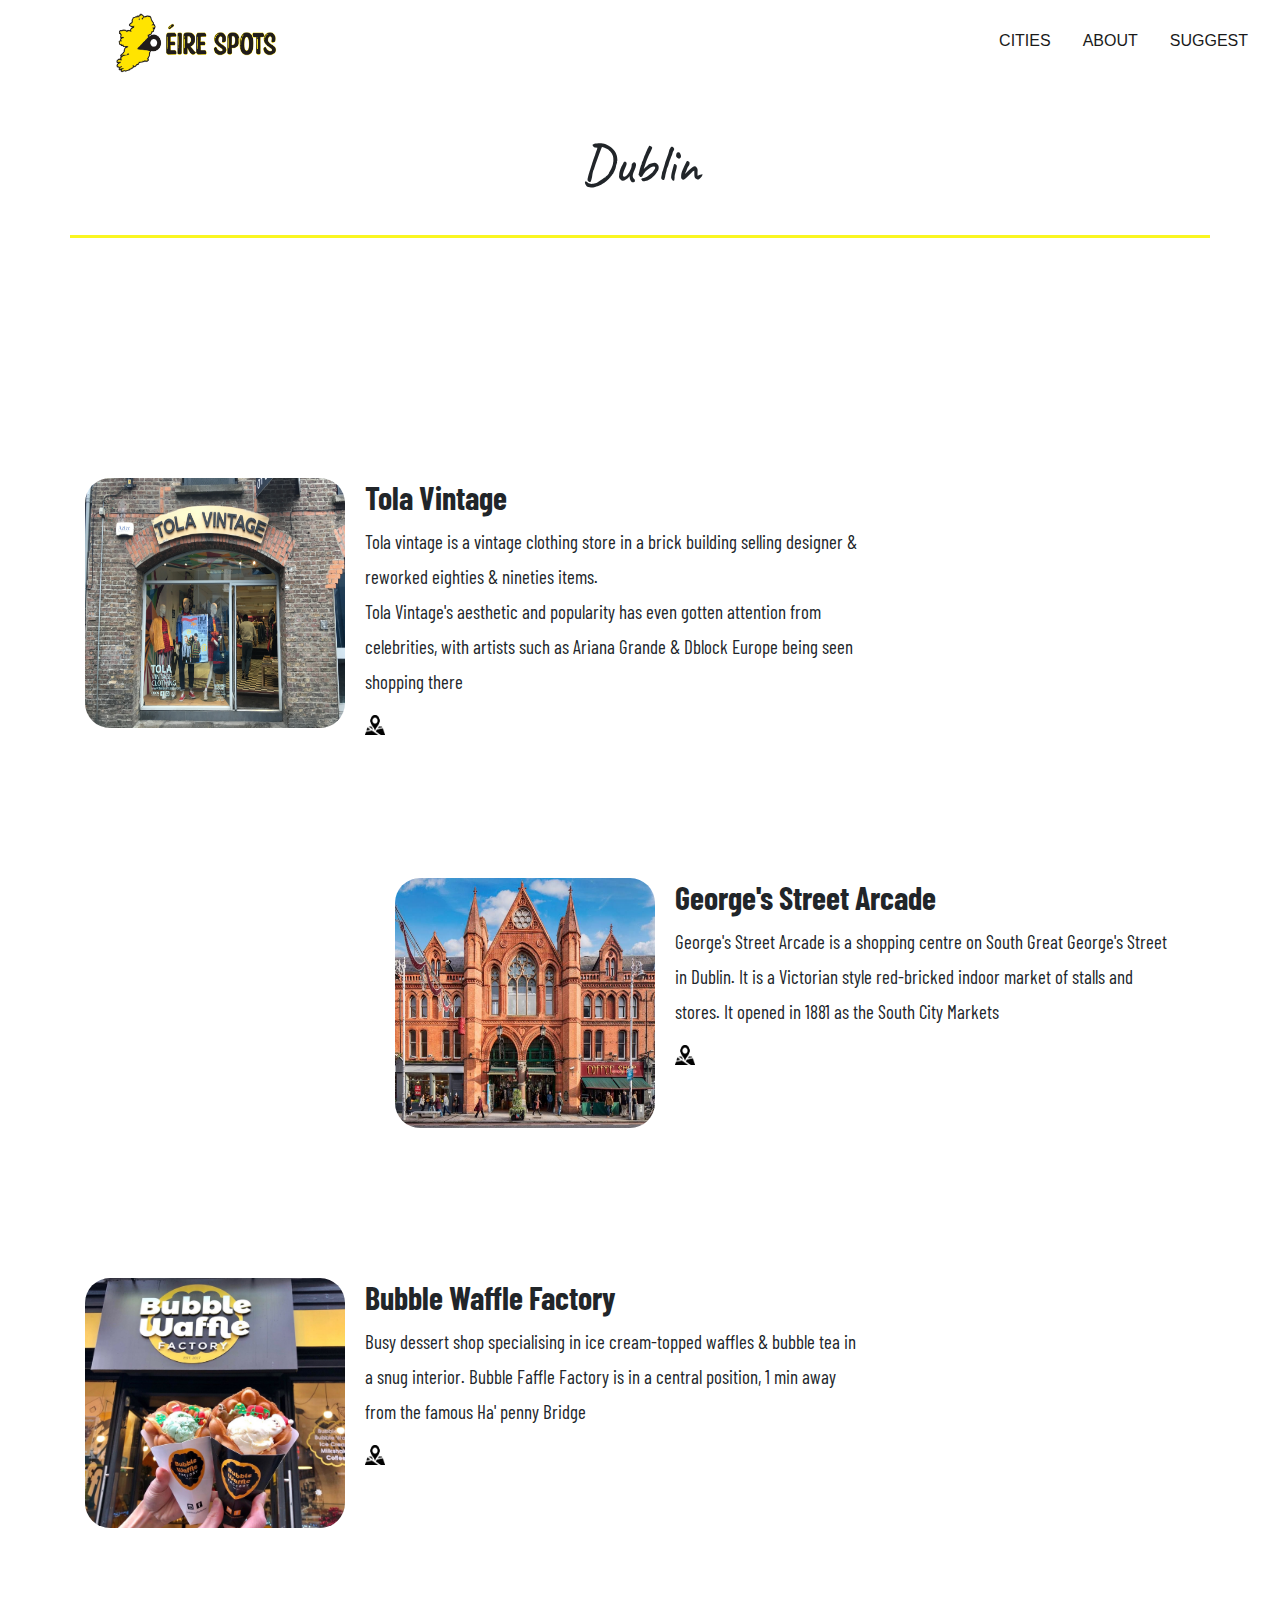
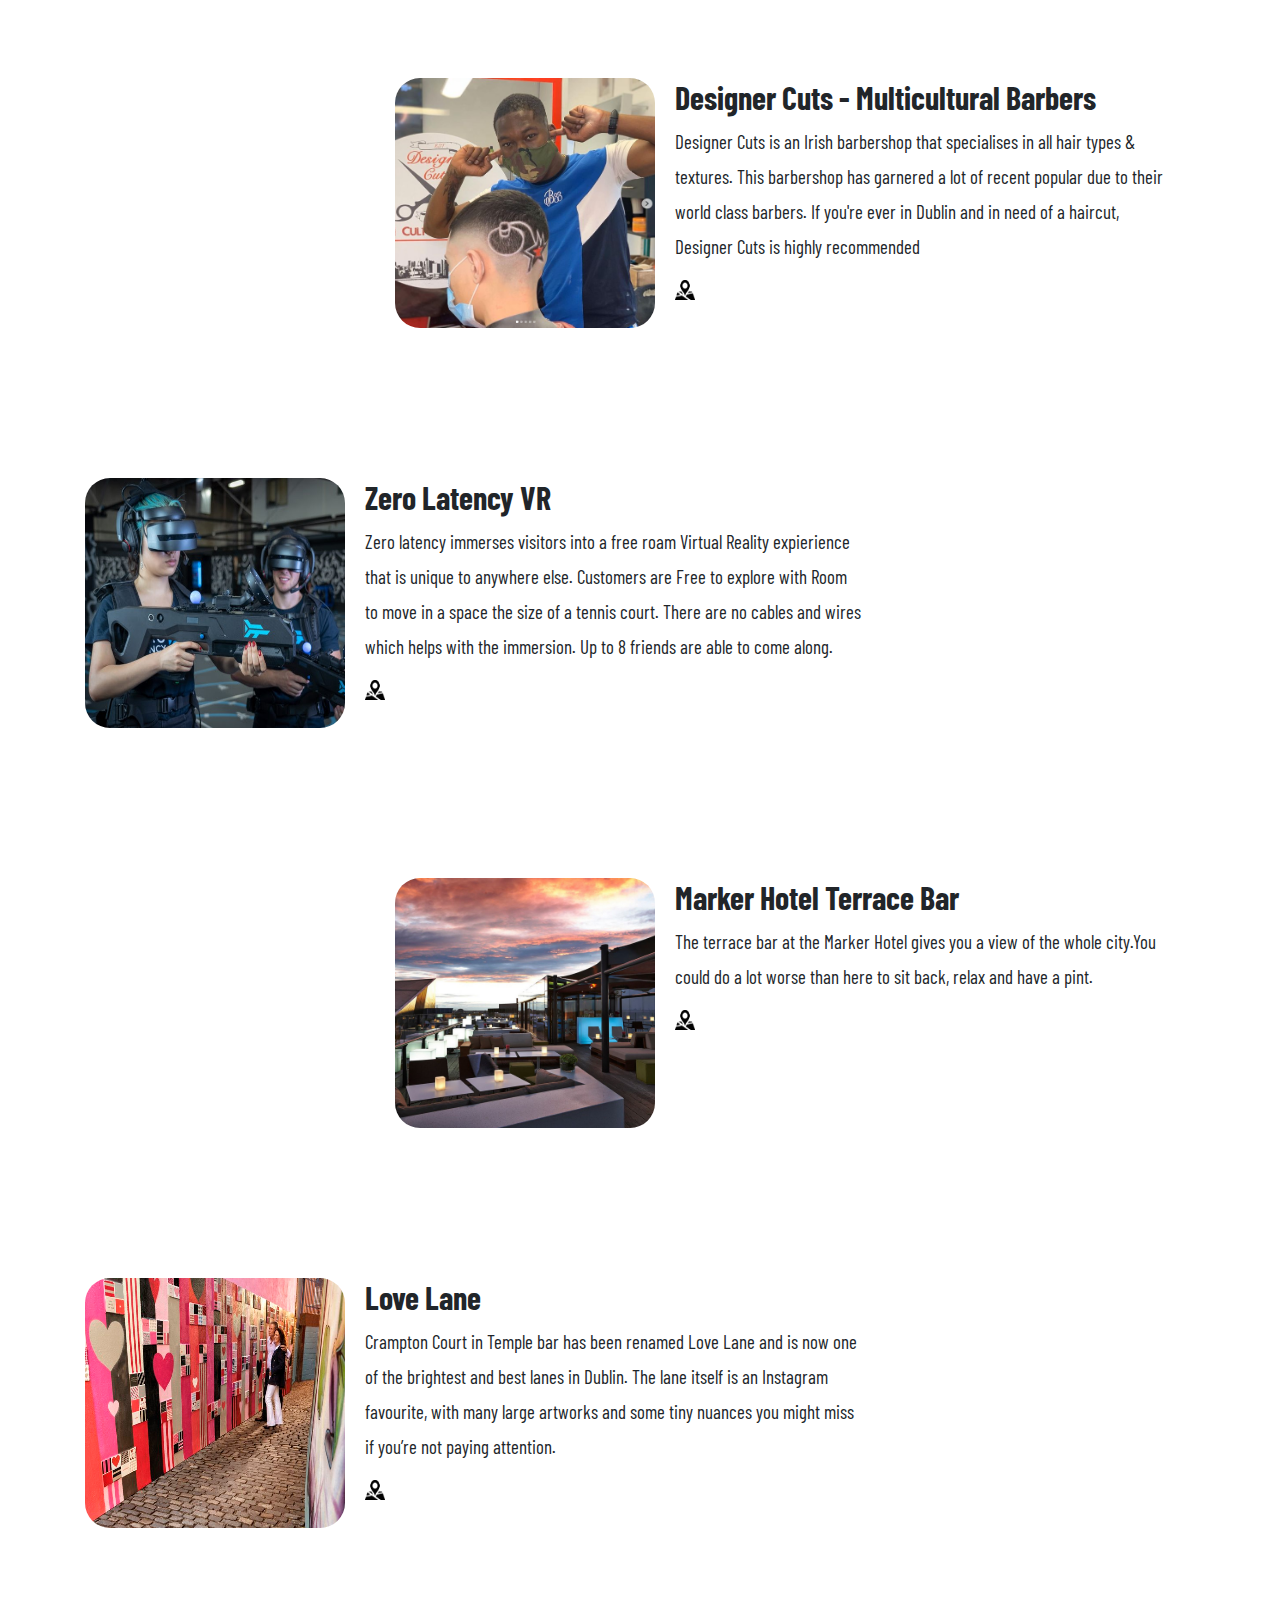
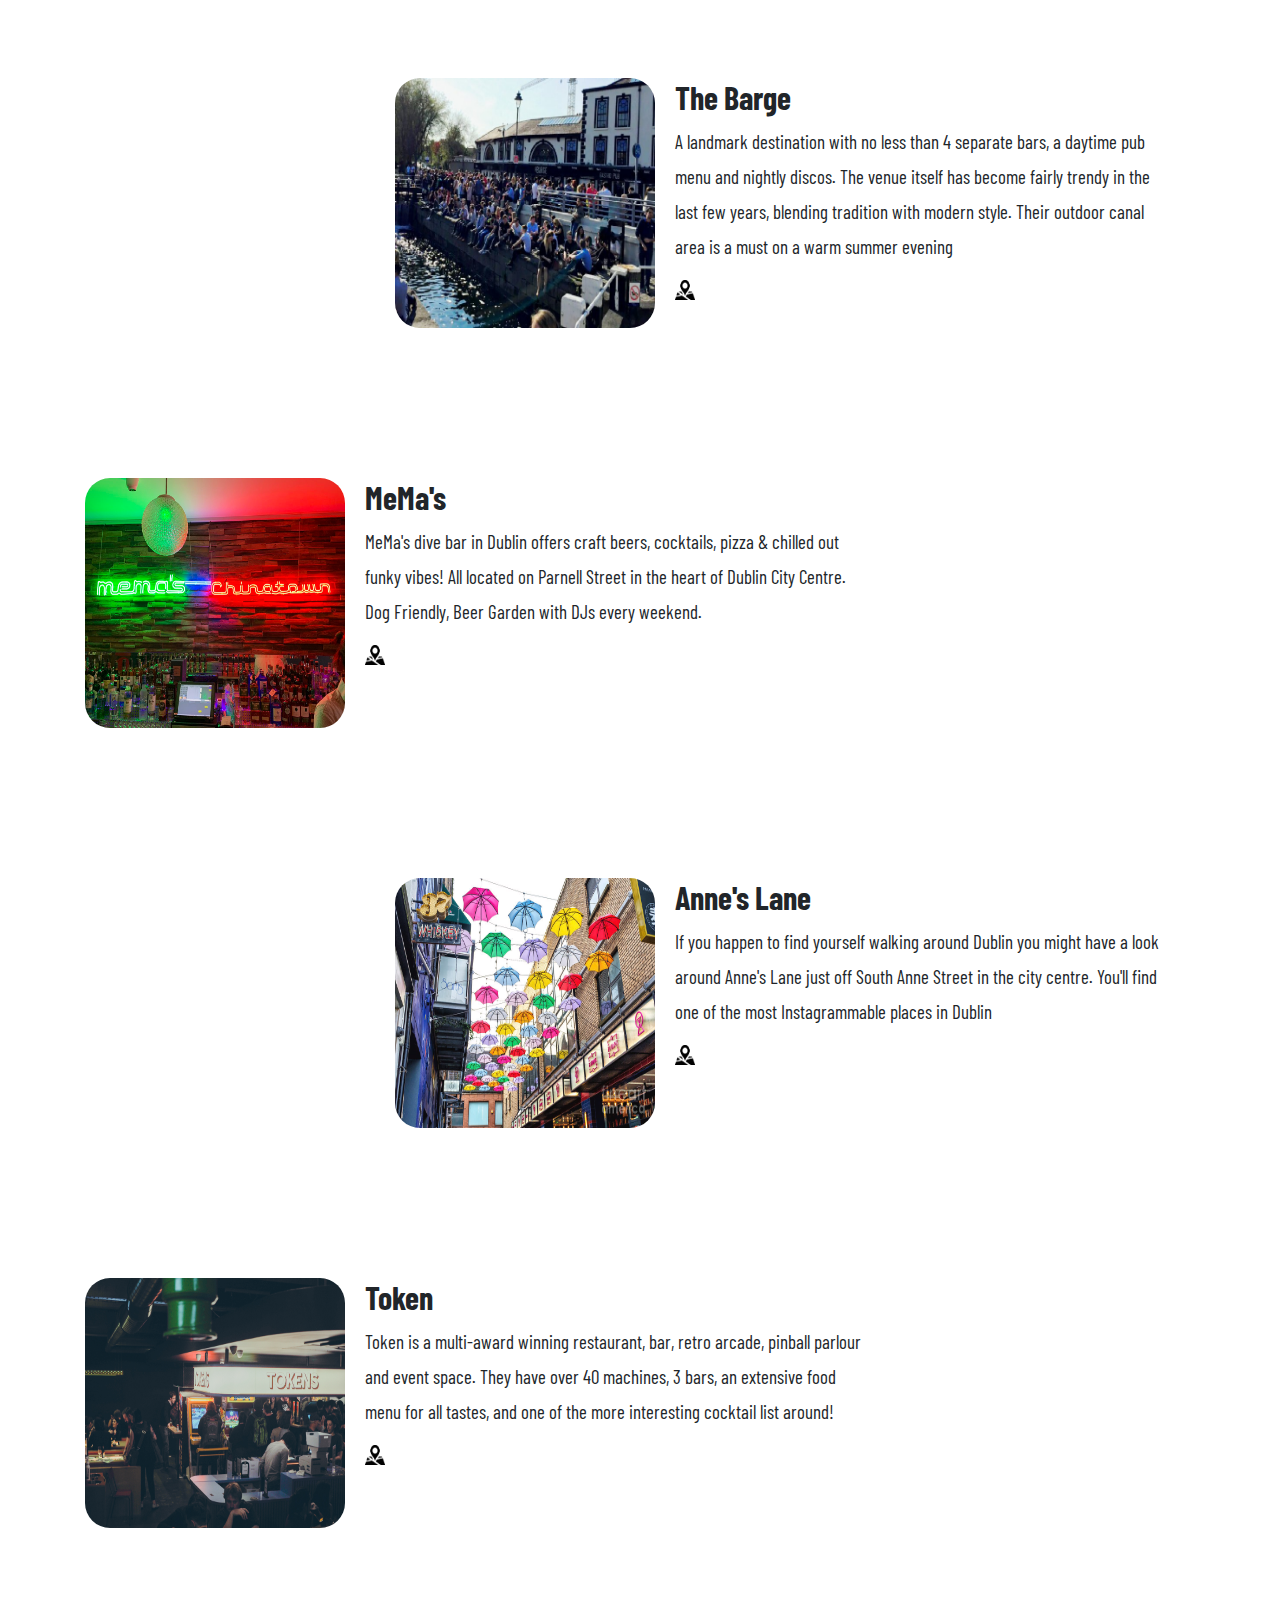
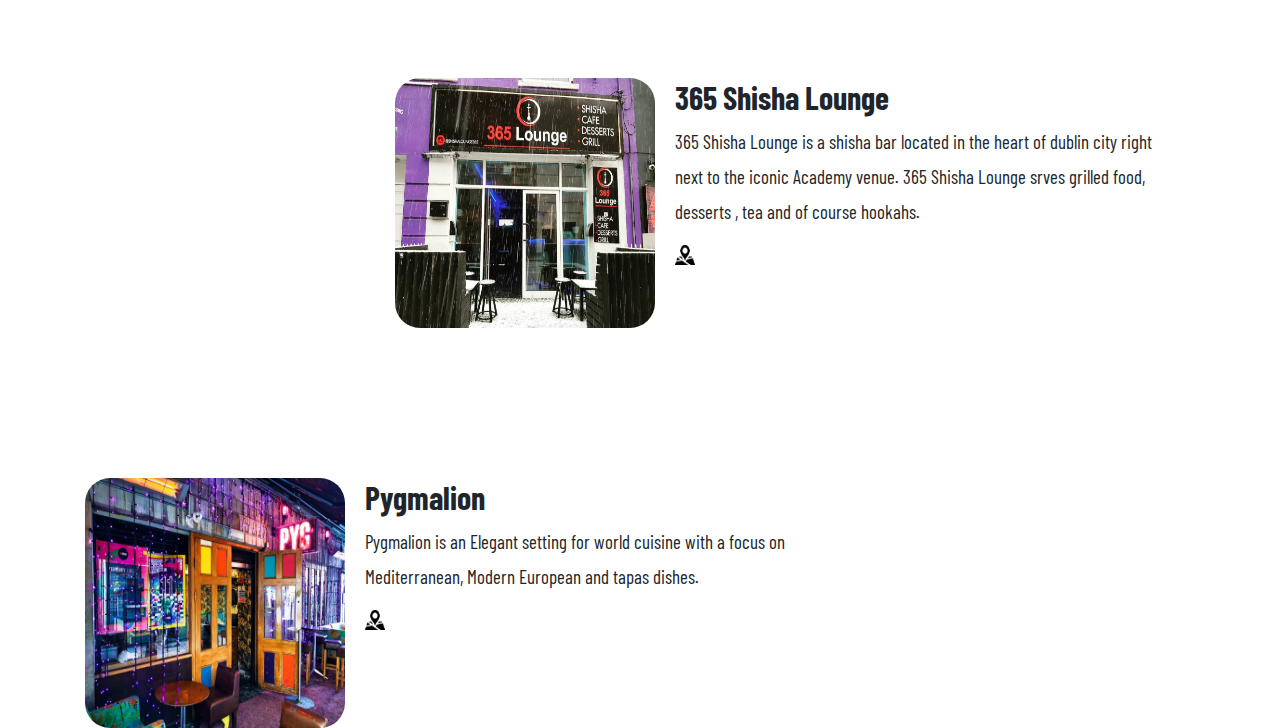
<file: dublin.html>
<!DOCTYPE html>
<html lang="en">

<head>
    <link href="https://fonts.googleapis.com/css2?family=Barlow+Condensed&display=swap" rel="stylesheet">
    <link href="https://fonts.googleapis.com/css2?family=Barlow+Condensed:wght@100&display=swap" rel="stylesheet">
    <link rel="icon" href="logo.png">
    <title>Éire spots | Dublin</title>
    <meta charset="UTF-8">
    <meta http-equiv="X-UA-Compatible" content="IE=edge">
    <meta name="viewport" content="width=device-width, initial-scale=1">
    <link rel="stylesheet" href="dublin.css">
    <link rel="stylesheet" href="https://cdn.jsdelivr.net/npm/bootstrap@4.5.3/dist/css/bootstrap.min.css">
    <script src="nav.js" defer=></script>
</head>

<body>
    <nav class="navbar">
        <a href="index.html">
            <div class="brand-title"> <img class="logo" src="mainlogo.png"> </img> </div>
        </a>
        <a href="#" class="toggle-button">
            <span class="bar"></span>
            <span class="bar"></span>
            <span class="bar"></span>
        </a>
        <div class="navbar-links">
            <ul>
                <li> <a href="city.html">CITIES</a> </li>
                <li> <a href="about.html">ABOUT </a> </li>
                <li> <a href="suggest.html">SUGGEST</a> </li>
            </ul>
    </nav>

    <div class="container">
        <div class="row top">
            <div class="dublin col-sm-12">
                <h1>Dublin</h1>
            </div>
        </div>

        <div class="tola innerdiv">
            <img class="tolaimg imgs" src="tola.jpg">
            <h2>Tola Vintage</h2>
            <p>Tola vintage is a vintage clothing store in a brick building selling designer & reworked eighties &
                nineties items.<br> Tola Vintage's aesthetic and popularity has even gotten attention from celebrities,
                with artists such as Ariana Grande & Dblock Europe being seen shopping there</p>
            <a href="city\tola.html"> <img class="pinimg" src="pin.png"> </a>
        </div>



        <div class="george innerdiv">
            <img class="georgeimg imgs" src="george.jpg">
            <h2>George's Street Arcade</h2>
            <p>George's Street Arcade is a shopping centre on South Great George's Street in Dublin. It is a Victorian
                style red-bricked indoor market of stalls and stores. It opened in 1881 as the South City Markets</p>
            <a href="#"> <img class="pinimg" src="pin.png"> </a>
        </div>


        <div class="bubble innerdiv">
            <img class="bubbleimg imgs" src="bubble.jpg">
            <h2>Bubble Waffle Factory</h2>
            <p>Busy dessert shop specialising in ice cream-topped waffles & bubble tea in a snug interior. Bubble Faffle
                Factory is in a central position, 1 min away from the famous Ha' penny Bridge</p>
            <a href="#"> <img class="pinimg" src="pin.png"> </a>
        </div>

        <div class="cuts innerdiv">
            <img class="cutsimg imgs" src="cuts.png">
            <h2>Designer Cuts - Multicultural Barbers</h2>
            <p>Designer Cuts is an Irish barbershop that specialises in all hair types & textures. This barbershop has
                garnered a lot of recent popular due to their world class barbers. If you're ever in Dublin and in need
                of a haircut, Designer Cuts is highly recommended</p>
            <a href="#"> <img class="pinimg" src="pin.png"> </a>
        </div>

        <div class="zero innerdiv">
            <img class="zeroimg imgs" src="zero.jpg">
            <h2>Zero Latency VR</h2>
            <p>Zero latency immerses visitors into a free roam Virtual Reality expierience that is unique to anywhere
                else. Customers are Free to explore with Room to move in a space the size of a tennis court. There are
                no cables and wires which helps with the immersion. Up to 8 friends are able to come along.
            </p>
            <a href="#"> <img class="pinimg" src="pin.png"> </a>
        </div>

        <div class="marker innerdiv">
            <img class="markerimg imgs" src="marker.jpg">
            <h2>Marker Hotel Terrace Bar</h2>
            <p>The terrace bar at the Marker Hotel gives you a view of the whole city.You could do a lot worse than here
                to sit back, relax and have a pint.</p>
            <a href="#"> <img class="pinimg" src="pin.png"> </a>
        </div>

        <div class="love innerdiv">
            <img class="loveimg imgs" src="love.jpg">
            <h2>Love Lane</h2>
            <p>Crampton Court in Temple bar has been renamed Love Lane and is now one of the brightest and best lanes in
                Dublin. The lane itself is an Instagram favourite, with many large artworks and some tiny nuances you
                might miss if you’re not paying attention.</p>
            <a href="#"> <img class="pinmar pinimg" src="pin.png"> </a>
        </div>

        <div class="barge innerdiv">
            <img class="bargeimg imgs" src="barge.jpg">
            <h2>The Barge</h2>
            <p>A landmark destination with no less than 4 separate bars, a daytime pub menu and nightly discos. The
                venue itself has become fairly trendy in the last few years, blending tradition with modern style. Their
                outdoor canal area is a must on a warm summer evening</p>
            <a href="#"> <img class="pinmar pinimg" src="pin.png"> </a>
        </div>

        <div class="memas innerdiv">
            <img class="memasimg imgs" src="memas.jpg">
            <h2>MeMa's</h2>
            <p>MeMa's dive bar in Dublin offers craft beers, cocktails, pizza & chilled out funky vibes!
                All located on Parnell Street in the heart of Dublin City Centre. Dog Friendly, Beer Garden with DJs
                every weekend.</p>
            <a href="#"> <img class="pinmar pinimg" src="pin.png"> </a>
        </div>

        <div class="anne innerdiv">
            <img class="anneimg imgs" src="anne.jpg">
            <h2>Anne's Lane</h2>
            <p>If you happen to find yourself walking around Dublin you might have a look around Anne's Lane just off
                South Anne Street in the city centre. You'll find one of the most Instagrammable places in Dublin</p>
            <a href="#"> <img class="pinimg" src="pin.png"> </a>
        </div>

        <div class="token innerdiv">
            <img class="tokenimg imgs" src="token.jpg">
            <h2>Token</h2>
            <p>Token is a multi-award winning restaurant, bar, retro arcade, pinball parlour and event space. They have
                over 40 machines, 3 bars, an extensive food menu for all tastes, and one of the more interesting
                cocktail list around!</p>
            <a href="#"> <img class="pinimg" src="pin.png"> </a>
        </div>

        <div class="shisha innerdiv">
            <img class="shishaimg imgs" src="shisha.jpg">
            <h2>365 Shisha Lounge</h2>
            <p>365 Shisha Lounge is a shisha bar located in the heart of dublin city right next to the iconic Academy
                venue. 365 Shisha Lounge srves grilled food, desserts , tea and of course hookahs. </p>
            <a href="#"> <img class="pinimg" src="pin.png"> </a>
        </div>

        <div class="pyg innerdiv">
            <img class="pygimg imgs" src="pyg.jpg">
            <h2>Pygmalion</h2>
            <p>Pygmalion is an Elegant setting for world cuisine with a focus on Mediterranean, Modern European and
                tapas dishes. </p>
            <a href="#"> <img class="pinimg" src="pin.png"> </a>
        </div>

    </div>
</body>

</html>
</file>
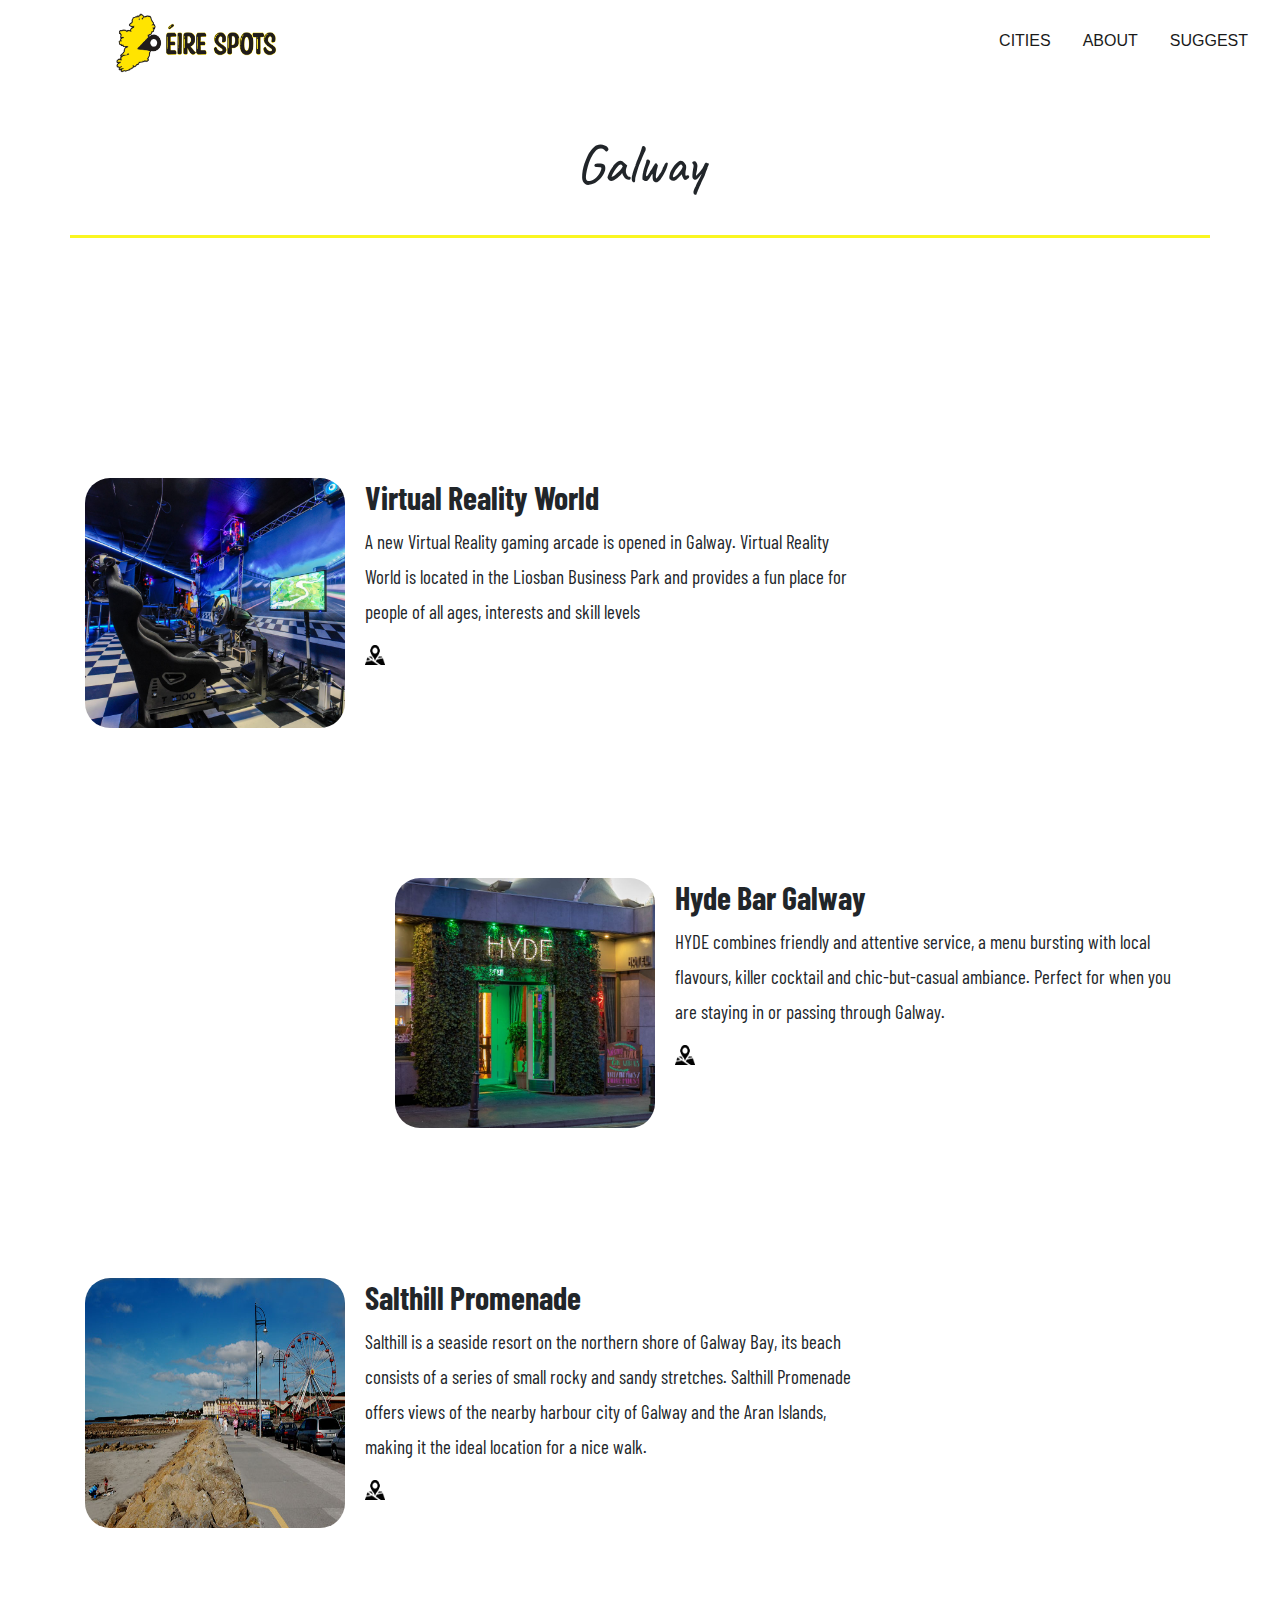
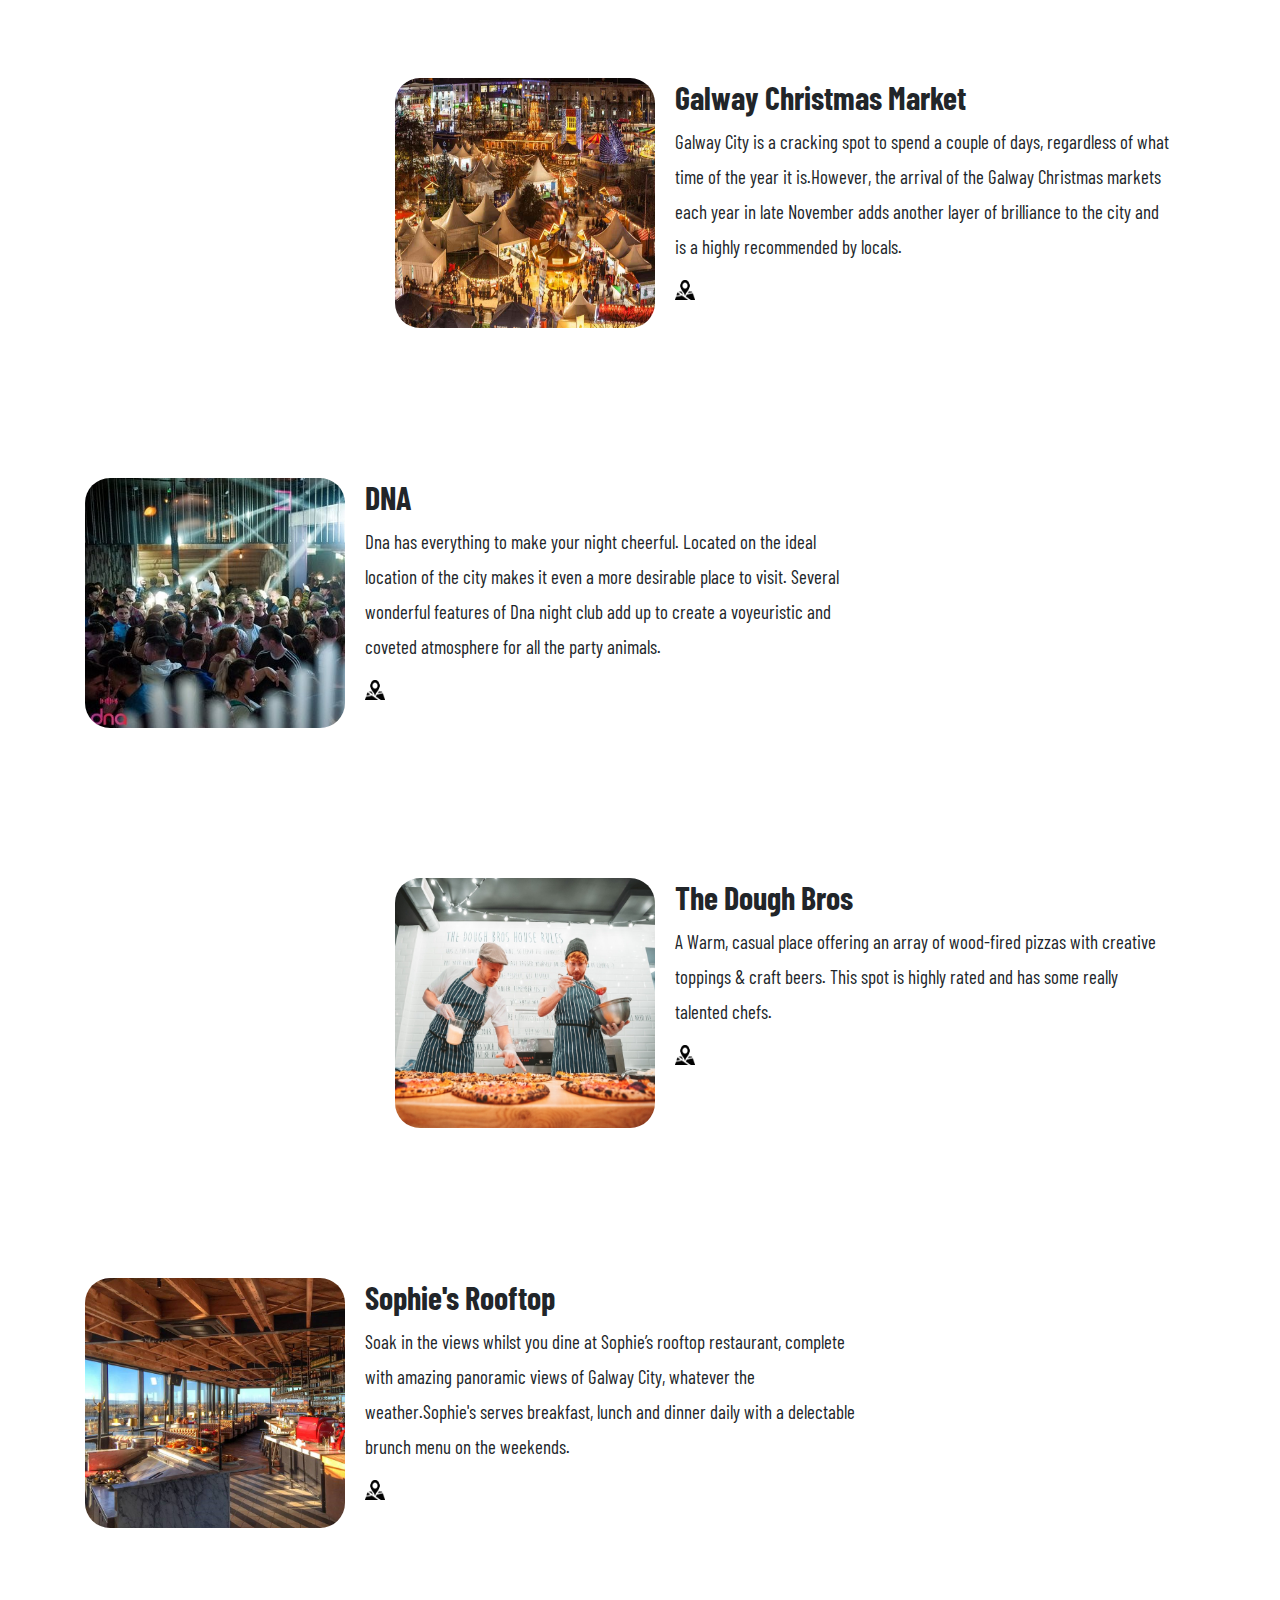
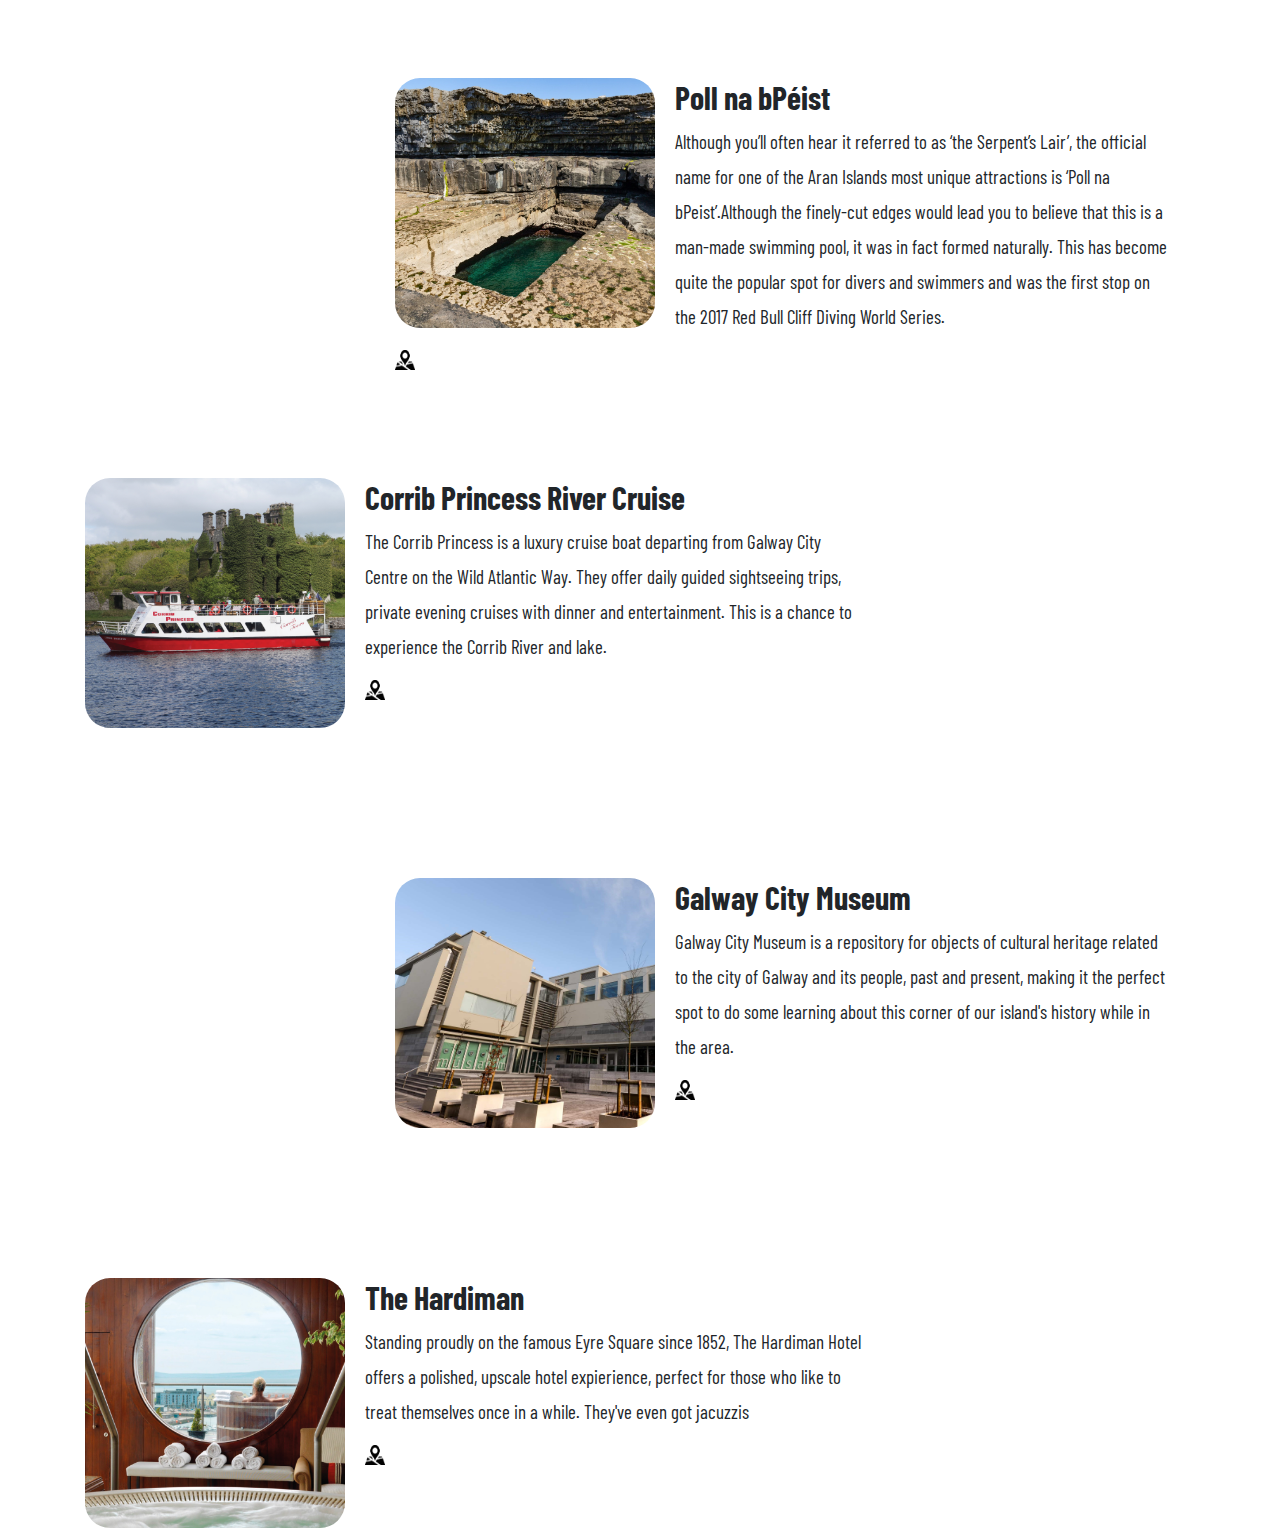
<file: galway.html>
<!DOCTYPE html>
<html lang="en">

<head>
    <link href="https://fonts.googleapis.com/css2?family=Barlow+Condensed&display=swap" rel="stylesheet">
    <link href="https://fonts.googleapis.com/css2?family=Barlow+Condensed:wght@100&display=swap" rel="stylesheet">
    <link rel="icon" href="logo.png">
    <title>Éire spots | Galway </title>
    <meta charset="UTF-8">
    <meta http-equiv="X-UA-Compatible" content="IE=edge">
    <meta name="viewport" content="width=device-width, initial-scale=1">
    <link rel="stylesheet" href="galway.css">
    <link rel="stylesheet" href="https://cdn.jsdelivr.net/npm/bootstrap@4.5.3/dist/css/bootstrap.min.css">
    <script src="nav.js" defer=></script>
</head>

<body>
    <nav class="navbar">
        <a href="index.html">
            <div class="brand-title"> <img class="logo" src="mainlogo.png"> </img> </div>
        </a>
        <a href="#" class="toggle-button">
            <span class="bar"></span>
            <span class="bar"></span>
            <span class="bar"></span>
        </a>
        <div class="navbar-links">
            <ul>
                <li> <a href="city.html">CITIES</a> </li>
                <li> <a href="about.html">ABOUT </a> </li>
                <li> <a href="suggest.html">SUGGEST</a> </li>
            </ul>
    </nav>

    <div class="container">
        <div class="row top">
            <div class="dublin col-sm-12">
                <h1>Galway</h1>
            </div>
        </div>

        <div class="vr innerdiv">
            <img class="vrimg imgs" src="vr.jpg">
            <h2>Virtual Reality World</h2>
            <p> A new Virtual Reality gaming arcade is opened in Galway. Virtual Reality World is located in the Liosban
                Business Park and provides a fun place for people of all ages, interests and skill levels
            </p>
            <a href="#"> <img class="pinimg" src="pin.png"> </a>
        </div>


        <div class="hyde innerdiv">
            <img class="hydeimg imgs" src="hyde.jpg">
            <h2>Hyde Bar Galway</h2>
            <p>HYDE combines friendly and attentive service, a menu bursting with local flavours, killer cocktail and
                chic-but-casual ambiance. Perfect for when you are staying in or passing through Galway.</p>
            <a href="#"> <img class="pinimg" src="pin.png"> </a>
        </div>


        <div class="salthill innerdiv">
            <img class="salthillimg imgs" src="salthill.jpg">
            <h2>Salthill Promenade</h2>
            <p>Salthill is a seaside resort on the northern shore of Galway Bay, its beach consists of a series of small
                rocky and sandy stretches. Salthill Promenade offers views of the nearby harbour city of Galway and the
                Aran Islands, making it the ideal location for a nice walk.</p>
            <a href="#"> <img class="pinimg" src="pin.png"> </a>
        </div>

        <div class="xmas innerdiv">
            <img class="xmasimg imgs" src="xmas.jpg">
            <h2>Galway Christmas Market</h2>
            <p>Galway City is a cracking spot to spend a couple of days, regardless of what time of the year it
                is.However, the arrival of the Galway Christmas markets each year in late November adds another layer of
                brilliance to the city and is a highly recommended by locals.</p>
            <a href="#"> <img class="pinimg" src="pin.png"> </a>
        </div>

        <div class="dna innerdiv">
            <img class="dnaimg imgs" src="dna.jpg">
            <h2>DNA</h2>
            <p>Dna has everything to make your night cheerful. Located on the ideal location of the city makes it even a
                more desirable place to visit. Several wonderful features of Dna night club add up to create a
                voyeuristic and coveted atmosphere for all the party animals.</p>
            <a href="#"> <img class="pinmar pinimg" src="pin.png"> </a>
        </div>

        <div class="dough innerdiv">
            <img class="doughimg imgs" src="dough.jpg">
            <h2>The Dough Bros</h2>
            <p> A Warm, casual place offering an array of wood-fired pizzas with creative toppings & craft beers. This
                spot is highly rated and has some really talented chefs.</p>
            <a href="#"> <img class="pinmar pinimg" src="pin.png"> </a>
        </div>

        <div class="sophie innerdiv">
            <img class="sophieimg imgs" src="sophie.jpg">
            <h2>Sophie's Rooftop</h2>
            <p>Soak in the views whilst you dine at Sophie’s rooftop restaurant, complete with amazing panoramic views
                of Galway City, whatever the weather.Sophie's serves breakfast, lunch and dinner daily with a delectable
                brunch menu on the weekends.</p>
            <a href="#"> <img class="pinmar pinimg" src="pin.png"> </a>
        </div>

        <div class="lair innerdiv">
            <img class="lairimg imgs" src="lair.jpg">
            <h2>Poll na bPéist</h2>
            <p>Although you’ll often hear it referred to as ‘the Serpent’s Lair’, the official name for one of the Aran
                Islands most unique attractions is ‘Poll na bPeist’.Although the finely-cut edges would lead you to
                believe that this is a man-made swimming pool, it was in fact formed naturally. This has become quite
                the popular spot for divers and swimmers and was the first stop on the 2017 Red Bull Cliff Diving World
                Series.</p>
            <a href="#"> <img class="pinimg" src="pin.png"> </a>
        </div>

        <div class="corrib innerdiv">
            <img class="corribimg imgs" src="corrib.jpg">
            <h2>Corrib Princess River Cruise</h2>
            <p>The Corrib Princess is a luxury cruise boat departing from Galway City Centre on the Wild Atlantic Way.
                They offer daily guided sightseeing trips, private evening cruises with dinner and entertainment. This
                is a chance to experience the Corrib River and lake. </p>
            <a href="#"> <img class="pinimg" src="pin.png"> </a>
        </div>

        <div class="museum innerdiv">
            <img class="museumimg imgs" src="museum.jpg">
            <h2>Galway City Museum</h2>
            <p>Galway City Museum is a repository for objects of cultural heritage related to the city of Galway and its
                people, past and present, making it the perfect spot to do some learning about this corner of our
                island's history while in the area.</p>
            <a href="#"> <img class="pinimg" src="pin.png"> </a>
        </div>

        <div class="hotel innerdiv">
            <img class="hotelimg imgs" src="hotel.jpg">
            <h2>The Hardiman</h2>
            <p>Standing proudly on the famous Eyre Square since 1852, The Hardiman Hotel offers a polished, upscale
                hotel expierience, perfect for those who like to treat themselves once in a while. They've even got
                jacuzzis</p>
            <a href="#"> <img class="pinimg" src="pin.png"> </a>
        </div>

    </div>
</body>

</html>
</file>
<file: style.css>
*{
	box-sizing:border-box;
}

body{
	margin:0;
	padding:0;
}

/*Navbar style start*/

.navbar {
	display:flex;
	justify-content:space-between;
	align-items:center;
	background-color:rgb(255, 255, 255);
}

.brand-title {
	font-size:1.5rem;
	margin:.5rem;
    margin: auto;
}

.navbar-links ul {
	margin: 0;
	padding: 0;
	display:flex;
}

.navbar-links li {
	list-style:none;
}

.navbar-links li a {
	text-decoration:none;
	color:rgb(26, 26, 26);
	padding:1rem;
	display:block;
}

.navbar-links li:hover {
	background-color:rgb(251, 232, 62);
}




.toggle-button{
	position:absolute;
	top:.75rem;
	right:1rem;
	display:none;
	flex-direction:column;
	justify-content:space-between;
	width: 30px;
	height:21px;
	
}

.toggle-button .bar {
	height:3px;
	width:100%;
	background-color:rgb(26, 26, 26);
	border-radius:10px;
}


.logo{
    width: 175px;
    height:60px;
    margin-top: 5px;
    margin-left: 100px;
}
.logo:hover{
    -webkit-filter: drop-shadow(2px 2px 2px #666666);
    filter: drop-shadow(2px 2px 2px #fbdf3f );
}

/*Navbar style end*/


.container{
    width:100%;
}

.homerow{
    margin-top: 100px;
}



.eire{
margin-top: 100px;
font-weight: bold;
color: #ffe400;
font-size: 100px;
}
.spots{
font-weight: bold;
font-size: 69px;
color: #201c1b;
}
.maintextdiv{
   width: 250px;
   float: left;
   margin-top: 150px;
   margin-left: 100px;
}


.homeimg{
    height: 350px;
    width: 450px;
    border-radius: 5px;
}


.failte{
    font-family: 'Open Sans Condensed', sans-serif;
    font-size: 30px;
    margin-top: 25px;
    color: #757575;
}


.homeparatext{
    font-family: 'Barlow Condensed', sans-serif;
    text-transform: uppercase;
    height: 300px;
}
.homeparadiv{
    height: 301px;
    float: left;
    width: 300px;
    margin-top: 190px;
    margin-left: 80px;
}


.imgdiv{
    float: left;
    margin-top: 100px;
    margin-left: 50px;
}




::-webkit-scrollbar{
    width: 10px;
}
::-webkit-scrollbar-track{
    border:3px solid #ffffef;
    box-shadow: inset 0 0 2.5px 2px rgba(0,0,0,0.5);
}
::-webkit-scrollbar-thumb{
    background:linear-gradient(
        45deg,
        #faf620,
        #f3f3f3
    );
    border-radius: 4px;
}





































































@media (max-width: 600px) {
    .maintextdiv{
        margin-left: 20px;
        margin-top: 40px;
    }

    .homeimg{
        width:92%;
        margin-left: 15px;
        margin-top: 45px;
        height: 220px;
    }
    .imgdiv{
        margin-left: 0px;
        margin: auto;
        width:auto;
    }

    .logo{
        margin-left: 0px;
    }

    .homeparadiv{
        height: 301px;
        float: left;
        width:90%;
        margin-top: 40px;
        margin-left: 20px;
    }







	.toggle-button{
		display:flex;
	}
	
	.navbar-links{
		display:none; 
	}
	
	.navbar{
		flex-direction:column;
		align-items:flex-start;
	}
	
	.navbar-links ul {
		flex-direction:column;
		width:100%;
	}
	
	.navbar-links li {
		text-align:center;
	}
	
	.navbar-links li a {
		padding:.5rem 1rem;
	}
	
	.navbar-links.active{
		display:flex;
	}
}
</file>
<file: about.css>
*{
	box-sizing:border-box;
}

body{
	margin:0;
	padding:0;
}

/*Navbar style start*/

.navbar {
	display:flex;
	justify-content:space-between;
	align-items:center;
	background-color:rgb(255, 255, 255);
}

.brand-title {
	font-size:1.5rem;
	margin:.5rem;
    margin: auto;
}

.navbar-links ul {
	margin: 0;
	padding: 0;
	display:flex;
}

.navbar-links li {
	list-style:none;
}

.navbar-links li a {
	text-decoration:none;
	color:rgb(26, 26, 26);
	padding:1rem;
	display:block;
}

.navbar-links li:hover {
	background-color:rgb(251, 232, 62);
}




.toggle-button{
	position:absolute;
	top:.75rem;
	right:1rem;
	display:none;
	flex-direction:column;
	justify-content:space-between;
	width: 30px;
	height:21px;
	
}

.toggle-button .bar {
	height:3px;
	width:100%;
	background-color:rgb(26, 26, 26);
	border-radius:10px;
}


.logo{
    width: 175px;
    height:60px;
    margin-top: 5px;
    margin-left: 100px;
}
.logo:hover{
    -webkit-filter: drop-shadow(2px 2px 2px #666666);
    filter: drop-shadow(2px 2px 2px #fbdf3f );
}

/*Navbar style end*/

/*Left Div style start*/
.left{
    background-color: rgb(26, 26, 26);
    border-radius: 5px;
    margin-top: 60px;
    padding: 30px;
    line-height: 30px;
    transition: all .2s ease-in-out; 
    color:#f3f3f3;
    font-family: 'Barlow Condensed', sans-serif;
    font-size: 18px;
}
.left:hover{
    transform: scale(1.02);
}


/*Left Div style end*/

/*right Div style start*/
.right{
    background-color: rgb(26, 26, 26);
    border-radius: 5px;
    margin-top: 60px;
    margin-bottom: 30px;
    padding: 30px;
    line-height: 30px;
    transition: all .2s ease-in-out; 
    color:#f3f3f3;
    font-family: 'Barlow Condensed', sans-serif;
    font-size: 18px;
}
.right:hover{
    transform: scale(1.02);
}

/*right Div style end*/




/*The headings style start*/

h2{
    color: #faf620;
    font-family: 'Barlow Condensed', sans-serif;
    font-weight: bold !important;
}

/*The headings Div style end*/































































@media (max-width: 600px) {

    .logo{
        margin: auto;
    }

	.toggle-button{
		display:flex;
	}
	
	.navbar-links{
		display:none; 
	}
	
	.navbar{
		flex-direction:column;
		align-items:flex-start;
	}
	
	.navbar-links ul {
		flex-direction:column;
		width:100%;
	}
	
	.navbar-links li {
		text-align:center;
	}
	
	.navbar-links li a {
		padding:.5rem 1rem;
	}
	
	.navbar-links.active{
		display:flex;
	}
}

::-webkit-scrollbar{
    width: 10px;
}
::-webkit-scrollbar-track{
    border:3px solid #ffffef;
    box-shadow: inset 0 0 2.5px 2px rgba(0,0,0,0.5);
}
::-webkit-scrollbar-thumb{
    background:linear-gradient(
        45deg,
        #faf620,
        #f3f3f3
    );
    border-radius: 4px;
}
</file>
<file: belfast.css>
@import url('https://fonts.googleapis.com/css2?family=Caveat:wght@700&display=swap');


*{
	box-sizing:border-box;
}

body{
	margin:0;
	padding:0;
}

/*Navbar style start*/

.navbar {
	display:flex;
	justify-content:space-between;
	align-items:center;
	background-color:rgb(255, 255, 255);
}

.brand-title {
	font-size:1.5rem;
	margin:.5rem;
    margin: auto;
}

.navbar-links ul {
	margin: 0;
	padding: 0;
	display:flex;
}

.navbar-links li {
	list-style:none;
}

.navbar-links li a {
	text-decoration:none;
	color:rgb(26, 26, 26);
	padding:1rem;
	display:block;
}

.navbar-links li:hover {
	background-color:rgb(251, 232, 62);
}




.toggle-button{
	position:absolute;
	top:.75rem;
	right:1rem;
	display:none;
	flex-direction:column;
	justify-content:space-between;
	width: 30px;
	height:21px;
	
}

.toggle-button .bar {
	height:3px;
	width:100%;
	background-color:rgb(26, 26, 26);
	border-radius:10px;
}


.logo{
    width: 175px;
    height:60px;
    margin-top: 5px;
    margin-left: 100px;
}
.logo:hover{
    -webkit-filter: drop-shadow(2px 2px 2px #666666);
    filter: drop-shadow(2px 2px 2px #fbdf3f );
}

/*Navbar style end*/


/*body style start*/
.container{
    font-family: 'Barlow Condensed', sans-serif;
}

.dublin{
    text-align: center;
    margin-top: 50px;
    border-bottom: 3px solid #faf620;
    padding-bottom: 30px;
    font-family: 'Caveat', cursive;
}
h1{
    font-size: 55px !important;
}

p{
    font-size: 19px;
}
h2{
    font-weight: bold !important;
}


.vertigo{
    float: left;
    width: 70%;
    height: 250px;
    margin-top: 240px;
    line-height: 35px;
}
.vertigoimg{
    width: 260px;
    height: 100%;
    border-radius: 25px;
    float: left;
    margin-right: 20px;
}


.pinimg{
    width:20px ;
    height: 20px;
    float: left;
}


.cuba{
    float: left;
    width: 70%;
    height: 250px;
    margin-top: 150px;
    line-height: 35px;
    margin-left: 310px;
}
.cubaimg{
    width: 260px;
    height: 100%;
    border-radius: 25px;
    float: left;
    margin-right: 20px;
}



.murals{
    float: left;
    width: 70%;
    height: 250px;
    margin-top: 150px;
    line-height: 35px;
}
.muralsimg{
    width: 260px;
    height: 100%;
    border-radius: 25px;
    float: left;
    margin-right: 20px;
}


.europa{
    float: left;
    width: 70%;
    height: 250px;
    margin-top: 150px;
    line-height: 35px;
    margin-left: 310px;
}
.europaimg{
    width: 260px;
    height: 100%;
    border-radius: 25px;
    float: left;
    margin-right: 20px;
}


.cabaret{
    float: left;
    width: 70%;
    height: 250px;
    margin-top: 150px;
    line-height: 35px;
}
.cabaretimg{
    width: 260px;
    height: 100%;
    border-radius: 25px;
    float: left;
    margin-right: 20px;
}


.dome{
    float: left;
    width: 70%;
    height: 250px;
    margin-top: 150px;
    line-height: 35px;
    margin-left: 310px;
}
.domeimg{
    width: 260px;
    height: 100%;
    border-radius: 25px;
    float: left;
    margin-right: 20px;
}


.babel{
    float: left;
    width: 70%;
    height: 250px;
    margin-top: 150px;
    line-height: 35px;
}
.babelimg{
    width: 260px;
    height: 100%;
    border-radius: 25px;
    float: left;
    margin-right: 20px;
}


.got{
    float: left;
    width: 70%;
    height: 250px;
    margin-top: 150px;
    line-height: 35px;
    margin-left: 310px;
}
.gotimg{
    width: 260px;
    height: 100%;
    border-radius: 25px;
    float: left;
    margin-right: 20px;
}


.bike{
    float: left;
    width: 70%;
    height: 250px;
    margin-top: 150px;
    line-height: 35px;
}
.bikeimg{
    width: 260px;
    height: 100%;
    border-radius: 25px;
    float: left;
    margin-right: 20px;
}


.titanic{
    float: left;
    width: 70%;
    height: 250px;
    margin-top: 150px;
    line-height: 35px;
    margin-left: 310px;
}
.titanicimg{
    width: 260px;
    height: 100%;
    border-radius: 25px;
    float: left;
    margin-right: 20px;
}


.cab{
    float: left;
    width: 70%;
    height: 250px;
    margin-top: 150px;
    line-height: 35px;
}
.cabimg{
    width: 260px;
    height: 100%;
    border-radius: 25px;
    float: left;
    margin-right: 20px;
}




/*body style end*/

































































@media (max-width: 750px) {
    .innerdiv{
        width: 99%;
        margin-left: 10px;
        margin-bottom: 300px;
    }

    .tola{
        margin-bottom: 350px;
    }

    .imgs{
        width:95%;
        margin-bottom: 20px;
    }


    .dublin{
        width:60%;
    }
   





    .logo{
        margin: auto;
    }

	.toggle-button{
		display:flex;
	}
	
	.navbar-links{
		display:none; 
	}
	
	.navbar{
		flex-direction:column;
		align-items:flex-start;
	}
	
	.navbar-links ul {
		flex-direction:column;
		width:100%;
	}
	
	.navbar-links li {
		text-align:center;
	}
	
	.navbar-links li a {
		padding:.5rem 1rem;
	}
	
	.navbar-links.active{
		display:flex;
	}
}

::-webkit-scrollbar{
    width: 10px;
}
::-webkit-scrollbar-track{
    border:3px solid #ffffef;
    box-shadow: inset 0 0 2.5px 2px rgba(0,0,0,0.5);
}
::-webkit-scrollbar-thumb{
    background:linear-gradient(
        45deg,
        #faf620,
        #f3f3f3
    );
    border-radius: 4px;
}
</file>
<file: cork.css>
@import url('https://fonts.googleapis.com/css2?family=Caveat:wght@700&display=swap');


*{
	box-sizing:border-box;
}

body{
	margin:0;
	padding:0;
}

/*Navbar style start*/

.navbar {
	display:flex;
	justify-content:space-between;
	align-items:center;
	background-color:rgb(255, 255, 255);
}

.brand-title {
	font-size:1.5rem;
	margin:.5rem;
    margin: auto;
}

.navbar-links ul {
	margin: 0;
	padding: 0;
	display:flex;
}

.navbar-links li {
	list-style:none;
}

.navbar-links li a {
	text-decoration:none;
	color:rgb(26, 26, 26);
	padding:1rem;
	display:block;
}

.navbar-links li:hover {
	background-color:rgb(251, 232, 62);
}




.toggle-button{
	position:absolute;
	top:.75rem;
	right:1rem;
	display:none;
	flex-direction:column;
	justify-content:space-between;
	width: 30px;
	height:21px;
	
}

.toggle-button .bar {
	height:3px;
	width:100%;
	background-color:rgb(26, 26, 26);
	border-radius:10px;
}


.logo{
    width: 175px;
    height:60px;
    margin-top: 5px;
    margin-left: 100px;
}
.logo:hover{
    -webkit-filter: drop-shadow(2px 2px 2px #666666);
    filter: drop-shadow(2px 2px 2px #fbdf3f );
}

/*Navbar style end*/


/*body style start*/
.container{
    font-family: 'Barlow Condensed', sans-serif;
}

.dublin{
    text-align: center;
    margin-top: 50px;
    border-bottom: 3px solid #faf620;
    padding-bottom: 30px;
    font-family: 'Caveat', cursive;
}
h1{
    font-size: 55px !important;
}

p{
    font-size: 19px;
}
h2{
    font-weight: bold !important;
}


.trab{
    float: left;
    width: 70%;
    height: 250px;
    margin-top: 240px;
    line-height: 35px;
}
.trabimg{
    width: 260px;
    height: 100%;
    border-radius: 25px;
    float: left;
    margin-right: 20px;
}


.pinimg{
    width:20px ;
    height: 20px;
    float: left;
}


.secret{
    float: left;
    width: 70%;
    height: 250px;
    margin-top: 150px;
    line-height: 35px;
    margin-left: 310px;
}
.secretimg{
    width: 260px;
    height: 100%;
    border-radius: 25px;
    float: left;
    margin-right: 20px;
}



.english{
    float: left;
    width: 70%;
    height: 250px;
    margin-top: 150px;
    line-height: 35px;
}
.englishimg{
    width: 260px;
    height: 100%;
    border-radius: 25px;
    float: left;
    margin-right: 20px;
}


.james{
    float: left;
    width: 70%;
    height: 250px;
    margin-top: 150px;
    line-height: 35px;
    margin-left: 310px;
}
.jamesimg{
    width: 260px;
    height: 100%;
    border-radius: 25px;
    float: left;
    margin-right: 20px;
}


.cask{
    float: left;
    width: 70%;
    height: 250px;
    margin-top: 150px;
    line-height: 35px;
}
.caskimg{
    width: 260px;
    height: 100%;
    border-radius: 25px;
    float: left;
    margin-right: 20px;
}


.fairy{
    float: left;
    width: 70%;
    height: 250px;
    margin-top: 150px;
    line-height: 35px;
    margin-left: 310px;
}
.fairyimg{
    width: 260px;
    height: 100%;
    border-radius: 25px;
    float: left;
    margin-right: 20px;
}


.clancys{
    float: left;
    width: 70%;
    height: 250px;
    margin-top: 150px;
    line-height: 35px;
}
.clancysimg{
    width: 260px;
    height: 100%;
    border-radius: 25px;
    float: left;
    margin-right: 20px;
}


.butter{
    float: left;
    width: 70%;
    height: 250px;
    margin-top: 150px;
    line-height: 35px;
    margin-left: 310px;
}
.butterimg{
    width: 260px;
    height: 100%;
    border-radius: 25px;
    float: left;
    margin-right: 20px;
}


.havana{
    float: left;
    width: 70%;
    height: 250px;
    margin-top: 150px;
    line-height: 35px;
}
.havanaimg{
    width: 260px;
    height: 100%;
    border-radius: 25px;
    float: left;
    margin-right: 20px;
}


.ghost{
    float: left;
    width: 70%;
    height: 250px;
    margin-top: 150px;
    line-height: 35px;
    margin-left: 310px;
}
.ghostimg{
    width: 260px;
    height: 100%;
    border-radius: 25px;
    float: left;
    margin-right: 20px;
}


.beach{
    float: left;
    width: 70%;
    height: 250px;
    margin-top: 150px;
    line-height: 35px;
}
.beachimg{
    width: 260px;
    height: 100%;
    border-radius: 25px;
    float: left;
    margin-right: 20px;
}




/*body style end*/

































































@media (max-width: 750px) {
    .innerdiv{
        width: 99%;
        margin-left: 10px;
        margin-bottom: 300px;
    }

    .tola{
        margin-bottom: 350px;
    }

    .imgs{
        width:95%;
        margin-bottom: 20px;
    }


    .dublin{
        width:60%;
    }
   





    .logo{
        margin: auto;
    }

	.toggle-button{
		display:flex;
	}
	
	.navbar-links{
		display:none; 
	}
	
	.navbar{
		flex-direction:column;
		align-items:flex-start;
	}
	
	.navbar-links ul {
		flex-direction:column;
		width:100%;
	}
	
	.navbar-links li {
		text-align:center;
	}
	
	.navbar-links li a {
		padding:.5rem 1rem;
	}
	
	.navbar-links.active{
		display:flex;
	}
}

::-webkit-scrollbar{
    width: 10px;
}
::-webkit-scrollbar-track{
    border:3px solid #ffffef;
    box-shadow: inset 0 0 2.5px 2px rgba(0,0,0,0.5);
}
::-webkit-scrollbar-thumb{
    background:linear-gradient(
        45deg,
        #faf620,
        #f3f3f3
    );
    border-radius: 4px;
}
</file>
<file: dublin.css>
@import url('https://fonts.googleapis.com/css2?family=Caveat:wght@700&display=swap');


*{
	box-sizing:border-box;
}

body{
	margin:0;
	padding:0;
}

/*Navbar style start*/

.navbar {
	display:flex;
	justify-content:space-between;
	align-items:center;
	background-color:rgb(255, 255, 255);
}

.brand-title {
	font-size:1.5rem;
	margin:.5rem;
    margin: auto;
}

.navbar-links ul {
	margin: 0;
	padding: 0;
	display:flex;
}

.navbar-links li {
	list-style:none;
}

.navbar-links li a {
	text-decoration:none;
	color:rgb(26, 26, 26);
	padding:1rem;
	display:block;
}

.navbar-links li:hover {
	background-color:rgb(251, 232, 62);
}




.toggle-button{
	position:absolute;
	top:.75rem;
	right:1rem;
	display:none;
	flex-direction:column;
	justify-content:space-between;
	width: 30px;
	height:21px;
	
}

.toggle-button .bar {
	height:3px;
	width:100%;
	background-color:rgb(26, 26, 26);
	border-radius:10px;
}


.logo{
    width: 175px;
    height:60px;
    margin-top: 5px;
    margin-left: 100px;
}
.logo:hover{
    -webkit-filter: drop-shadow(2px 2px 2px #666666);
    filter: drop-shadow(2px 2px 2px #fbdf3f );
}

/*Navbar style end*/


/*body style start*/
.container{
    font-family: 'Barlow Condensed', sans-serif;
}

.dublin{
    text-align: center;
    margin-top: 50px;
    border-bottom: 3px solid #faf620;
    padding-bottom: 30px;
    font-family: 'Caveat', cursive;
}
h1{
    font-size: 55px !important;
}

p{
    font-size: 19px;
}
h2{
    font-weight: bold !important;
}


.tola{
    float: left;
    width: 70%;
    height: 250px;
    margin-top: 240px;
    line-height: 35px;
}
.tolaimg{
    width: 260px;
    height: 100%;
    border-radius: 25px;
    float: left;
    margin-right: 20px;
}


.pinimg{
    width:20px ;
    height: 20px;
    float: left;
}


.george{
    float: left;
    width: 70%;
    height: 250px;
    margin-top: 150px;
    line-height: 35px;
    margin-left: 310px;
}
.georgeimg{
    width: 260px;
    height: 100%;
    border-radius: 25px;
    float: left;
    margin-right: 20px;
}



.bubble{
    float: left;
    width: 70%;
    height: 250px;
    margin-top: 150px;
    line-height: 35px;
}
.bubbleimg{
    width: 260px;
    height: 100%;
    border-radius: 25px;
    float: left;
    margin-right: 20px;
}


.cuts{
    float: left;
    width: 70%;
    height: 250px;
    margin-top: 150px;
    line-height: 35px;
    margin-left: 310px;
}
.cutsimg{
    width: 260px;
    height: 100%;
    border-radius: 25px;
    float: left;
    margin-right: 20px;
}



.zero{
    float: left;
    width: 70%;
    height: 250px;
    margin-top: 150px;
    line-height: 35px;
}
.zeroimg{
    width: 260px;
    height: 100%;
    border-radius: 25px;
    float: left;
    margin-right: 20px;
}


.marker{
    float: left;
    width: 70%;
    height: 250px;
    margin-top: 150px;
    line-height: 35px;
    margin-left: 310px;
}
.markerimg{
    width: 260px;
    height: 100%;
    border-radius: 25px;
    float: left;
    margin-right: 20px;
}


.love{
    float: left;
    width: 70%;
    height: 250px;
    margin-top: 150px;
    line-height: 35px;
}
.loveimg{
    width: 260px;
    height: 100%;
    border-radius: 25px;
    float: left;
    margin-right: 20px;
}


.barge{
    float: left;
    width: 70%;
    height: 250px;
    margin-top: 150px;
    line-height: 35px;
    margin-left: 310px;
}
.bargeimg{
    width: 260px;
    height: 100%;
    border-radius: 25px;
    float: left;
    margin-right: 20px;
}


.memas{
    float: left;
    width: 70%;
    height: 250px;
    margin-top: 150px;
    line-height: 35px;
}
.memasimg{
    width: 260px;
    height: 100%;
    border-radius: 25px;
    float: left;
    margin-right: 20px;
}


.anne{
    float: left;
    width: 70%;
    height: 250px;
    margin-top: 150px;
    line-height: 35px;
    margin-left: 310px;
}
.anneimg{
    width: 260px;
    height: 100%;
    border-radius: 25px;
    float: left;
    margin-right: 20px;
}


.token{
    float: left;
    width: 70%;
    height: 250px;
    margin-top: 150px;
    line-height: 35px;
}
.tokenimg{
    width: 260px;
    height: 100%;
    border-radius: 25px;
    float: left;
    margin-right: 20px;
}


.shisha{
    float: left;
    width: 70%;
    height: 250px;
    margin-top: 150px;
    line-height: 35px;
    margin-left: 310px;
}
.shishaimg{
    width: 260px;
    height: 100%;
    border-radius: 25px;
    float: left;
    margin-right: 20px;
}


.pyg{
    float: left;
    width: 70%;
    height: 250px;
    margin-top: 150px;
    line-height: 35px;
}
.pygimg{
    width: 260px;
    height: 100%;
    border-radius: 25px;
    float: left;
    margin-right: 20px;
}




/*body style end*/

































































@media (max-width: 750px) {
    .innerdiv{
        width: 99%;
        margin-left: 10px;
        margin-bottom: 300px;
    }

    .tola{
        margin-bottom: 350px;
    }

    .imgs{
        width:95%;
        margin-bottom: 20px;
    }


    .dublin{
        width:60%;
    }
   





    .logo{
        margin: auto;
    }

	.toggle-button{
		display:flex;
	}
	
	.navbar-links{
		display:none; 
	}
	
	.navbar{
		flex-direction:column;
		align-items:flex-start;
	}
	
	.navbar-links ul {
		flex-direction:column;
		width:100%;
	}
	
	.navbar-links li {
		text-align:center;
	}
	
	.navbar-links li a {
		padding:.5rem 1rem;
	}
	
	.navbar-links.active{
		display:flex;
	}
}

::-webkit-scrollbar{
    width: 10px;
}
::-webkit-scrollbar-track{
    border:3px solid #ffffef;
    box-shadow: inset 0 0 2.5px 2px rgba(0,0,0,0.5);
}
::-webkit-scrollbar-thumb{
    background:linear-gradient(
        45deg,
        #faf620,
        #f3f3f3
    );
    border-radius: 4px;
}
</file>
<file: galway.css>
@import url('https://fonts.googleapis.com/css2?family=Caveat:wght@700&display=swap');


*{
	box-sizing:border-box;
}

body{
	margin:0;
	padding:0;
}

/*Navbar style start*/

.navbar {
	display:flex;
	justify-content:space-between;
	align-items:center;
	background-color:rgb(255, 255, 255);
}

.brand-title {
	font-size:1.5rem;
	margin:.5rem;
    margin: auto;
}

.navbar-links ul {
	margin: 0;
	padding: 0;
	display:flex;
}

.navbar-links li {
	list-style:none;
}

.navbar-links li a {
	text-decoration:none;
	color:rgb(26, 26, 26);
	padding:1rem;
	display:block;
}

.navbar-links li:hover {
	background-color:rgb(251, 232, 62);
}




.toggle-button{
	position:absolute;
	top:.75rem;
	right:1rem;
	display:none;
	flex-direction:column;
	justify-content:space-between;
	width: 30px;
	height:21px;
	
}

.toggle-button .bar {
	height:3px;
	width:100%;
	background-color:rgb(26, 26, 26);
	border-radius:10px;
}


.logo{
    width: 175px;
    height:60px;
    margin-top: 5px;
    margin-left: 100px;
}
.logo:hover{
    -webkit-filter: drop-shadow(2px 2px 2px #666666);
    filter: drop-shadow(2px 2px 2px #fbdf3f );
}

/*Navbar style end*/




/*body style start*/
.container{
    font-family: 'Barlow Condensed', sans-serif;
}

.dublin{
    text-align: center;
    margin-top: 50px;
    border-bottom: 3px solid #faf620;
    padding-bottom: 30px;
    font-family: 'Caveat', cursive;
}
h1{
    font-size: 55px !important;
}

p{
    font-size: 19px;
}
h2{
    font-weight: bold !important;
}


.vr{
    float: left;
    width: 70%;
    height: 250px;
    margin-top: 240px;
    line-height: 35px;
}
.vrimg{
    width: 260px;
    height: 100%;
    border-radius: 25px;
    float: left;
    margin-right: 20px;
}


.pinimg{
    width:20px ;
    height: 20px;
    float: left;
}


.hyde{
    float: left;
    width: 70%;
    height: 250px;
    margin-top: 150px;
    line-height: 35px;
    margin-left: 310px;
}
.hydeimg{
    width: 260px;
    height: 100%;
    border-radius: 25px;
    float: left;
    margin-right: 20px;
}



.salthill{
    float: left;
    width: 70%;
    height: 250px;
    margin-top: 150px;
    line-height: 35px;
}
.salthillimg{
    width: 260px;
    height: 100%;
    border-radius: 25px;
    float: left;
    margin-right: 20px;
}


.xmas{
    float: left;
    width: 70%;
    height: 250px;
    margin-top: 150px;
    line-height: 35px;
    margin-left: 310px;
}
.xmasimg{
    width: 260px;
    height: 100%;
    border-radius: 25px;
    float: left;
    margin-right: 20px;
}


.dna{
    float: left;
    width: 70%;
    height: 250px;
    margin-top: 150px;
    line-height: 35px;
}
.dnaimg{
    width: 260px;
    height: 100%;
    border-radius: 25px;
    float: left;
    margin-right: 20px;
}


.dough{
    float: left;
    width: 70%;
    height: 250px;
    margin-top: 150px;
    line-height: 35px;
    margin-left: 310px;
}
.doughimg{
    width: 260px;
    height: 100%;
    border-radius: 25px;
    float: left;
    margin-right: 20px;
}


.sophie{
    float: left;
    width: 70%;
    height: 250px;
    margin-top: 150px;
    line-height: 35px;
}
.sophieimg{
    width: 260px;
    height: 100%;
    border-radius: 25px;
    float: left;
    margin-right: 20px;
}


.lair{
    float: left;
    width: 70%;
    height: 250px;
    margin-top: 150px;
    line-height: 35px;
    margin-left: 310px;
}
.lairimg{
    width: 260px;
    height: 100%;
    border-radius: 25px;
    float: left;
    margin-right: 20px;
}


.corrib{
    float: left;
    width: 70%;
    height: 250px;
    margin-top: 150px;
    line-height: 35px;
}
.corribimg{
    width: 260px;
    height: 100%;
    border-radius: 25px;
    float: left;
    margin-right: 20px;
}


.museum{
    float: left;
    width: 70%;
    height: 250px;
    margin-top: 150px;
    line-height: 35px;
    margin-left: 310px;
}
.museumimg{
    width: 260px;
    height: 100%;
    border-radius: 25px;
    float: left;
    margin-right: 20px;
}


.hotel{
    float: left;
    width: 70%;
    height: 250px;
    margin-top: 150px;
    line-height: 35px;
}
.hotelimg{
    width: 260px;
    height: 100%;
    border-radius: 25px;
    float: left;
    margin-right: 20px;
}




/*body style end*/

































































@media (max-width: 750px) {
    .innerdiv{
        width: 99%;
        margin-left: 10px;
        margin-bottom: 300px;
    }

    .tola{
        margin-bottom: 350px;
    }

    .imgs{
        width:95%;
        margin-bottom: 20px;
    }


    .dublin{
        width:60%;
    }
   





    .logo{
        margin: auto;
    }

	.toggle-button{
		display:flex;
	}
	
	.navbar-links{
		display:none; 
	}
	
	.navbar{
		flex-direction:column;
		align-items:flex-start;
	}
	
	.navbar-links ul {
		flex-direction:column;
		width:100%;
	}
	
	.navbar-links li {
		text-align:center;
	}
	
	.navbar-links li a {
		padding:.5rem 1rem;
	}
	
	.navbar-links.active{
		display:flex;
	}
}

::-webkit-scrollbar{
    width: 10px;
}
::-webkit-scrollbar-track{
    border:3px solid #ffffef;
    box-shadow: inset 0 0 2.5px 2px rgba(0,0,0,0.5);
}
::-webkit-scrollbar-thumb{
    background:linear-gradient(
        45deg,
        #faf620,
        #f3f3f3
    );
    border-radius: 4px;
}
</file>
